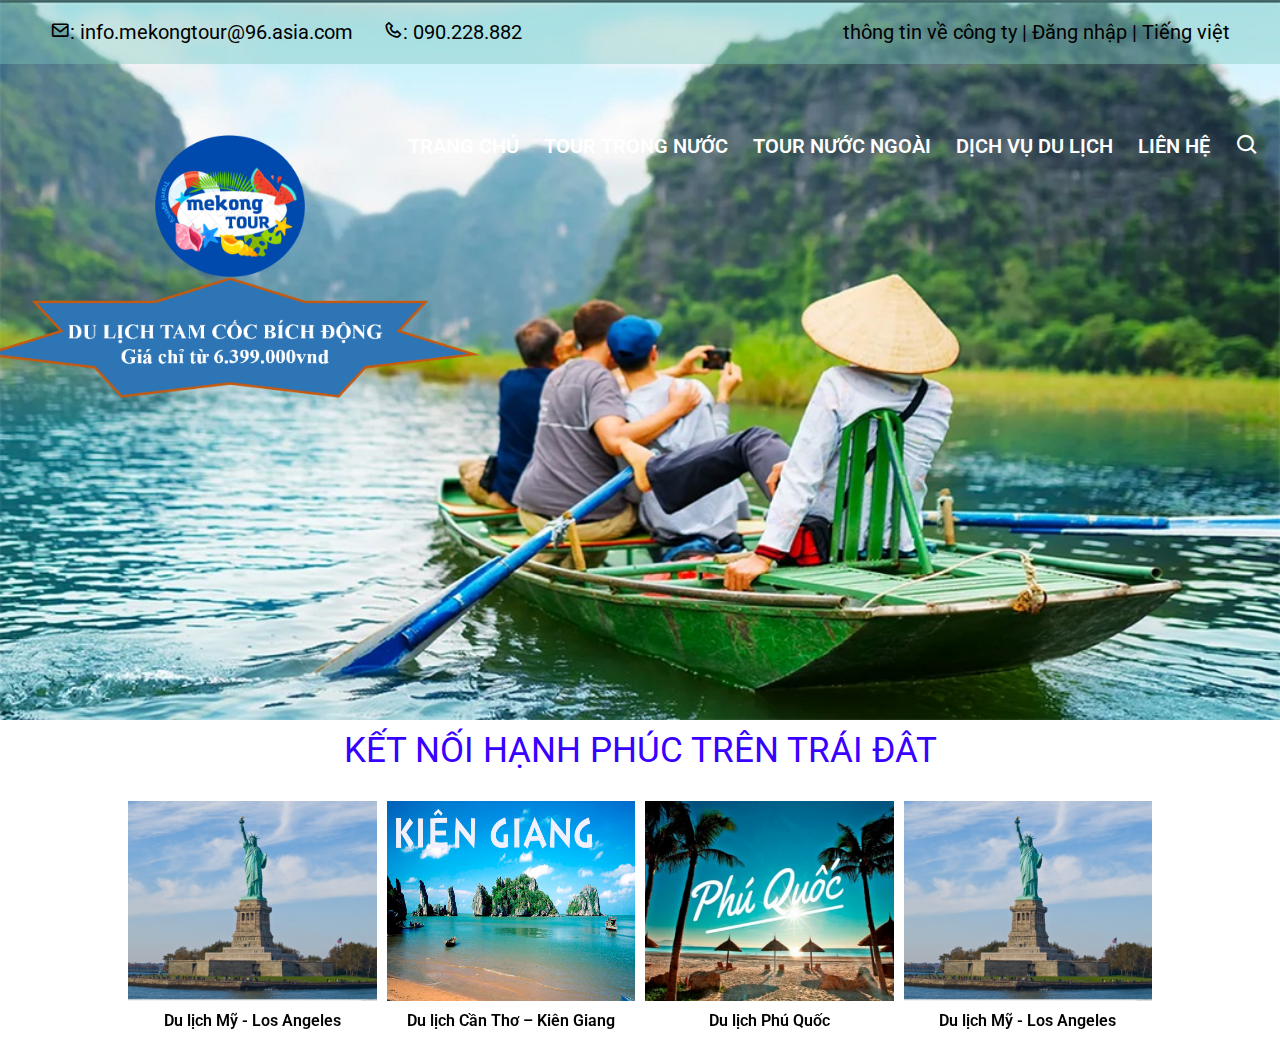
<file: index.html>
<!DOCTYPE html>
<html lang="en">
  <head>
    <meta charset="UTF-8" />
    <meta http-equiv="X-UA-Compatible" content="IE=edge" />
    <meta name="viewport" content="width=device-width, initial-scale=1.0" />

    <link rel="preconnect" href="https://fonts.googleapis.com" />
    <link rel="preconnect" href="https://fonts.gstatic.com" crossorigin />
    <link href="https://fonts.googleapis.com/css2?family=Roboto:wght@300;400;500;700&display=swap" rel="stylesheet" />
    <link rel="stylesheet" href="./owlcarousel/assets/owl.carousel.min.css" />
    <link rel="stylesheet" href="./owlcarousel/assets/owl.theme.default.min.css" />
    <link href="https://unpkg.com/boxicons@2.1.2/css/boxicons.min.css" rel="stylesheet" />
    <link rel="stylesheet" href="./asset/css/styles.css" />
    <title>Mekong Tour</title>
  </head>
  <body>
    <div class="header">
      <div class="navigate">
        <div class="contact">
          <span><i class="bx bx-envelope"></i>: info.mekongtour@96.asia.com</span>
          <span><i class="bx bx-phone"></i>: 090.228.882</span>
        </div>
        <div>
          <a href="./hinhcongty.html"><span>thông tin về công ty |</span> </a>
          <a href="./login.html"><span>Đăng nhập |</span> </a>
          <span>Tiếng việt</span>
        </div>
      </div>
      <div class="menu">
        <div class="sub_1"><p>TRANG CHỦ</p>
        </div>
        <div class="sub_1">
          <p>TOUR TRONG NƯỚC</p>
          <div class="sub_2">
            <a href="http://dulichdoday.vn/tour-tu-do.html"><p> Các loại tour tự do</p></a>
            <a href="https://www.traveloka.com/vi-vn/"><p>Đặt phòng khách sạn</p></a>
            <a href="https://www.thuexedulichhanoi.com/"><p>Dịch vụ khác</p></a>
            <a href="https://vi.seatrekvietnam.com/thong-tin-cap-treo-ba-na-hills/"><p>Cáp treo Bà Nà hills </p></a>
            <a href="https://vntour.com.vn/tour-du-lich-le-30-4/le-30-4-nen-di-du-lich-o-dau-10310.html"><p>Chùm tua du lịch 30/04</p></a>
          </div>
        </div>
        <div class="sub_1">
          <p>TOUR NƯỚC NGOÀI</p>
          <div class="sub_2">
            <a href="./dulichcampuchia.html"><p>Du lịch Campuchia</p></a>
            <a href="./dulichmy.html"><p>Du lịch Mỹ</p></a>
            <a href="./dulichtrungquoc.html"><p>Du lịch Trung Quốc</p></a>
            <a href="./dulichthailan.html"><p>Du lịch Thái Lan</p></a>
            <a href="./dulichando.html"><p>Du lịch Ấn Độ</p></a>
            <a href="./dulichquatar.html"><p>Du lịch Quatar</p></a>
          </div>
        </div>
        <div class="sub_1">
          <p>DỊCH VỤ DU LỊCH</p>
          <div class="sub_2">
            <a href="http://hoamaitour.com/"><p>Thuê xe</p></a>
            <a href="https://www.bambooairways.com/vn-vi/uu-dai/amazing-weekend/?utm_source=coccoc&utm_medium=search&utm_campaign=amazingweekend&utm_term=vemaybay&utm_content=38507870&md=_0y7e50vdaa*Cr3AgI3z7zpVGa3SZtPO*z-ZJmkSnIR92sT1q*s3*DX0y4J18qqtBt0FfgknX4aLZaJl4QziNL768nlcmmQnlKWjvQxpDsT7tiOXdprvN0ZBg."><p>Vé máy bay</p></a>
            <a href="https://baovietonline.com.vn/Flexi"><p>bảo hiểm du lịch</p></a>
            <a href="https://www.goldentour.com.vn/dich-vu-visa-uy-thac-nhat-ban_s11.html"><p>Du lịch ủy thác Visa Nhật</p></a>
          </div>
        </div>
        <div class="sub_1"><p>LIÊN HỆ</p></div>
        <div class="sub_1"><i class="bx bx-search bx-sm"></i></div>
      </div>
      <div class="intro">
        <img src="./asset/image/logo team.png" alt="" />
        <img src="./asset//image/Picture1.png" alt="" />
      </div>
    </div>
         <p class=" slogan" >KẾT NỐI HẠNH PHÚC TRÊN TRÁI ĐÂT</p>
    <div class="slide">
      <div class="owl-carousel">
        <div>
          <a href="https://www.klook.com/vi/blog/du-lich-my/">
            <img src="./asset/image/nu-than-tu-do-nuoc-my-scaled.jpg" alt="" />
            <p>Du lịch Mỹ - Los Angeles</p></a>
        </div>
        <div>
          <a href="https://vinpearl.com/vi/du-lich-kien-giang-101-bi-kip-an-choi-mua-sam-vui-quen-loi">
            <img src="./asset/image/du-lich-kien-giang-7.jpg" alt="" />
          <p>Du lịch Cần Thơ – Kiên Giang</p>
          </a>
        </div>
        <div>
          <a href="https://dulichkhampha24.com/kinh-nghiem-du-lich-phu-quoc.html">
            <img src="./asset/image/PQ.jpeg" alt="" />
          <p>Du lịch Phú Quốc</p>
          </a>
        </div>
        <div>
          <a href="https://www.klook.com/vi/blog/du-lich-my/">
            <img src="./asset/image/nu-than-tu-do-nuoc-my-scaled.jpg" alt="" />
          <p>Du lịch Mỹ - Los Angeles</p>
          </a>
        </div>
        <div>
          <a href="https://vinpearl.com/vi/du-lich-kien-giang-101-bi-kip-an-choi-mua-sam-vui-quen-loi">
            <img src="./asset/image/du-lich-kien-giang-7.jpg" alt="" />
          <p>Du lịch Cần Thơ – Kiên Giang</p>
          </a>
        </div>
        <div>
          <a href="https://dulichkhampha24.com/kinh-nghiem-du-lich-phu-quoc.html">
            <img src="./asset/image/PQ.jpeg" alt="" />
          <p>Du lịch Phú Quốc</p>
          </a>
        </div>   
    </div>

    <script src="jquery.min.js"></script>
    <script src="./owlcarousel/owl.carousel.min.js"></script>
    <script>
      var owl = $(".owl-carousel");
      owl.owlCarousel({
        items: 4,
        loop: true,
        margin: 10,
        autoplay: true,
        autoplayTimeout: 2000,
        autoplayHoverPause: true,
      });
      $(".play").on("click", function () {
        owl.trigger("play.owl.autoplay", [1000]);
      });
      $(".stop").on("click", function () {
        owl.trigger("stop.owl.autoplay");
      });
    </script>
  </body>
</html>
</file>
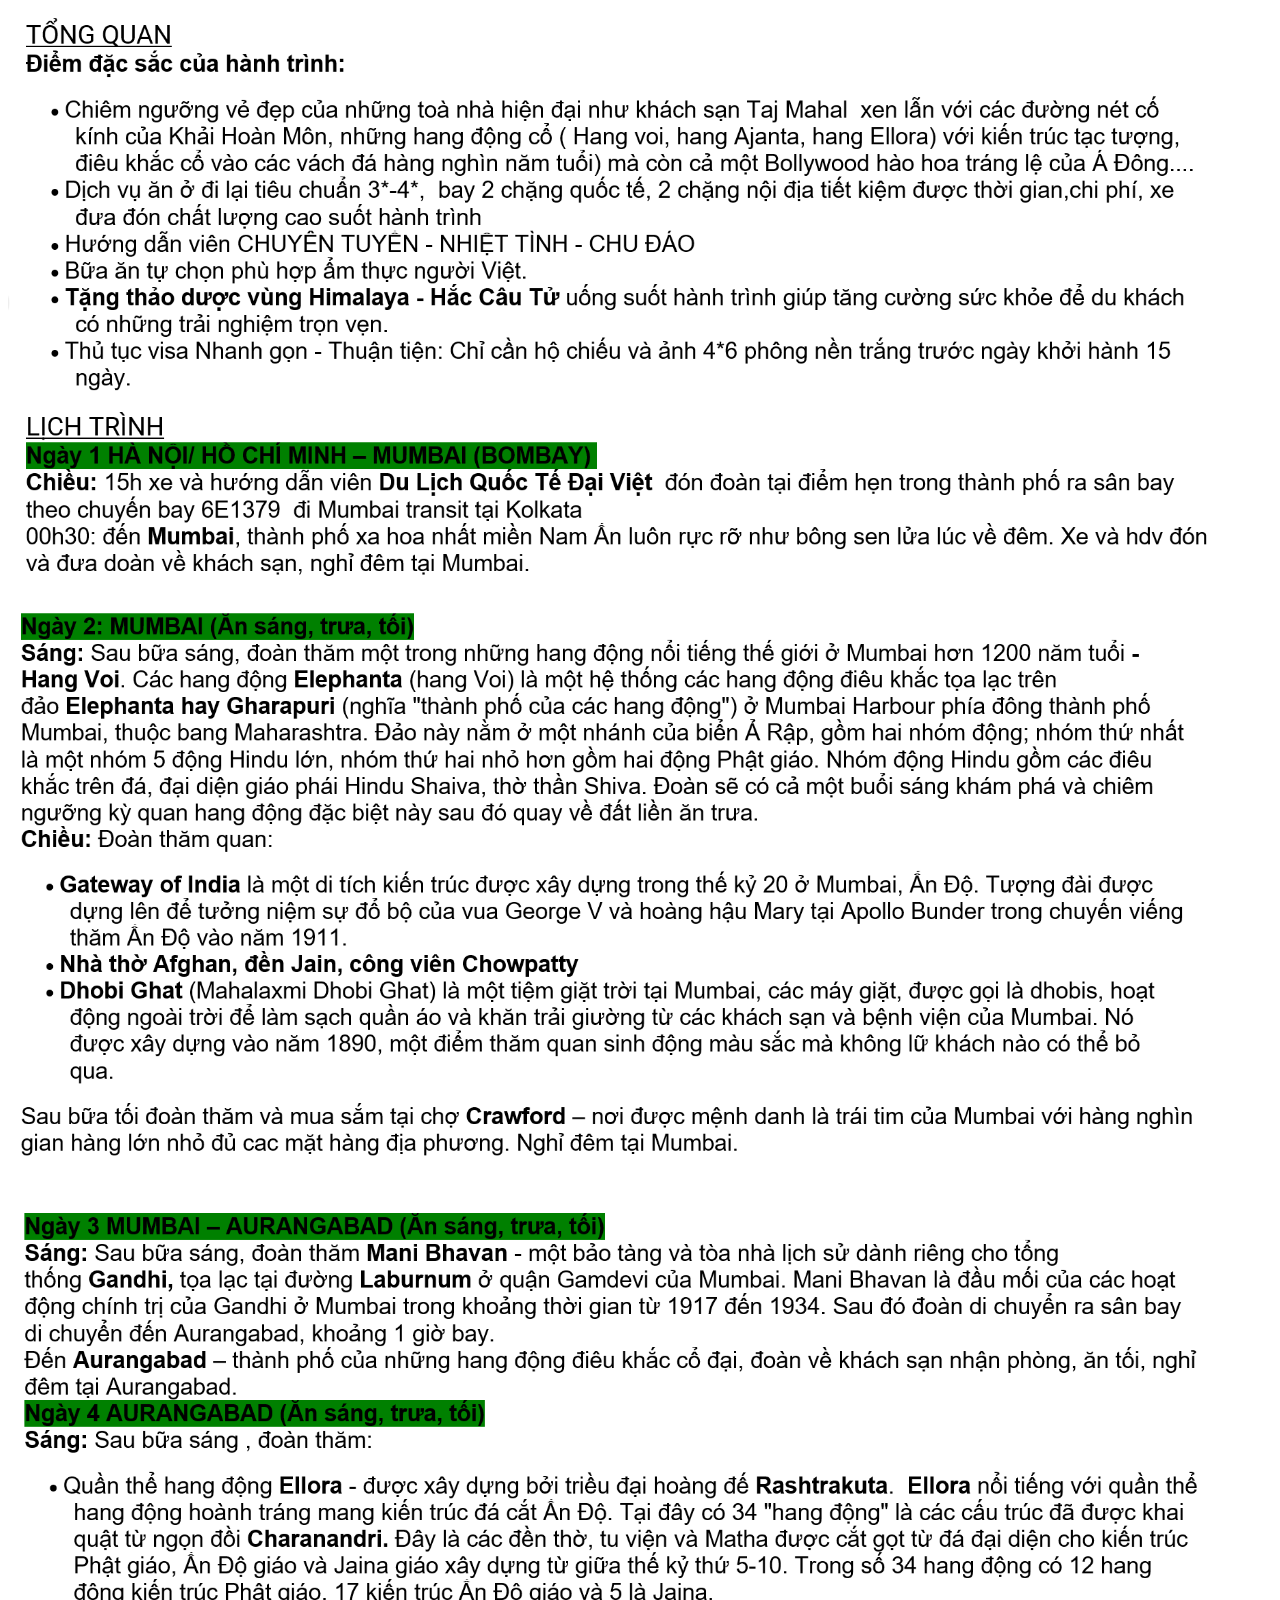
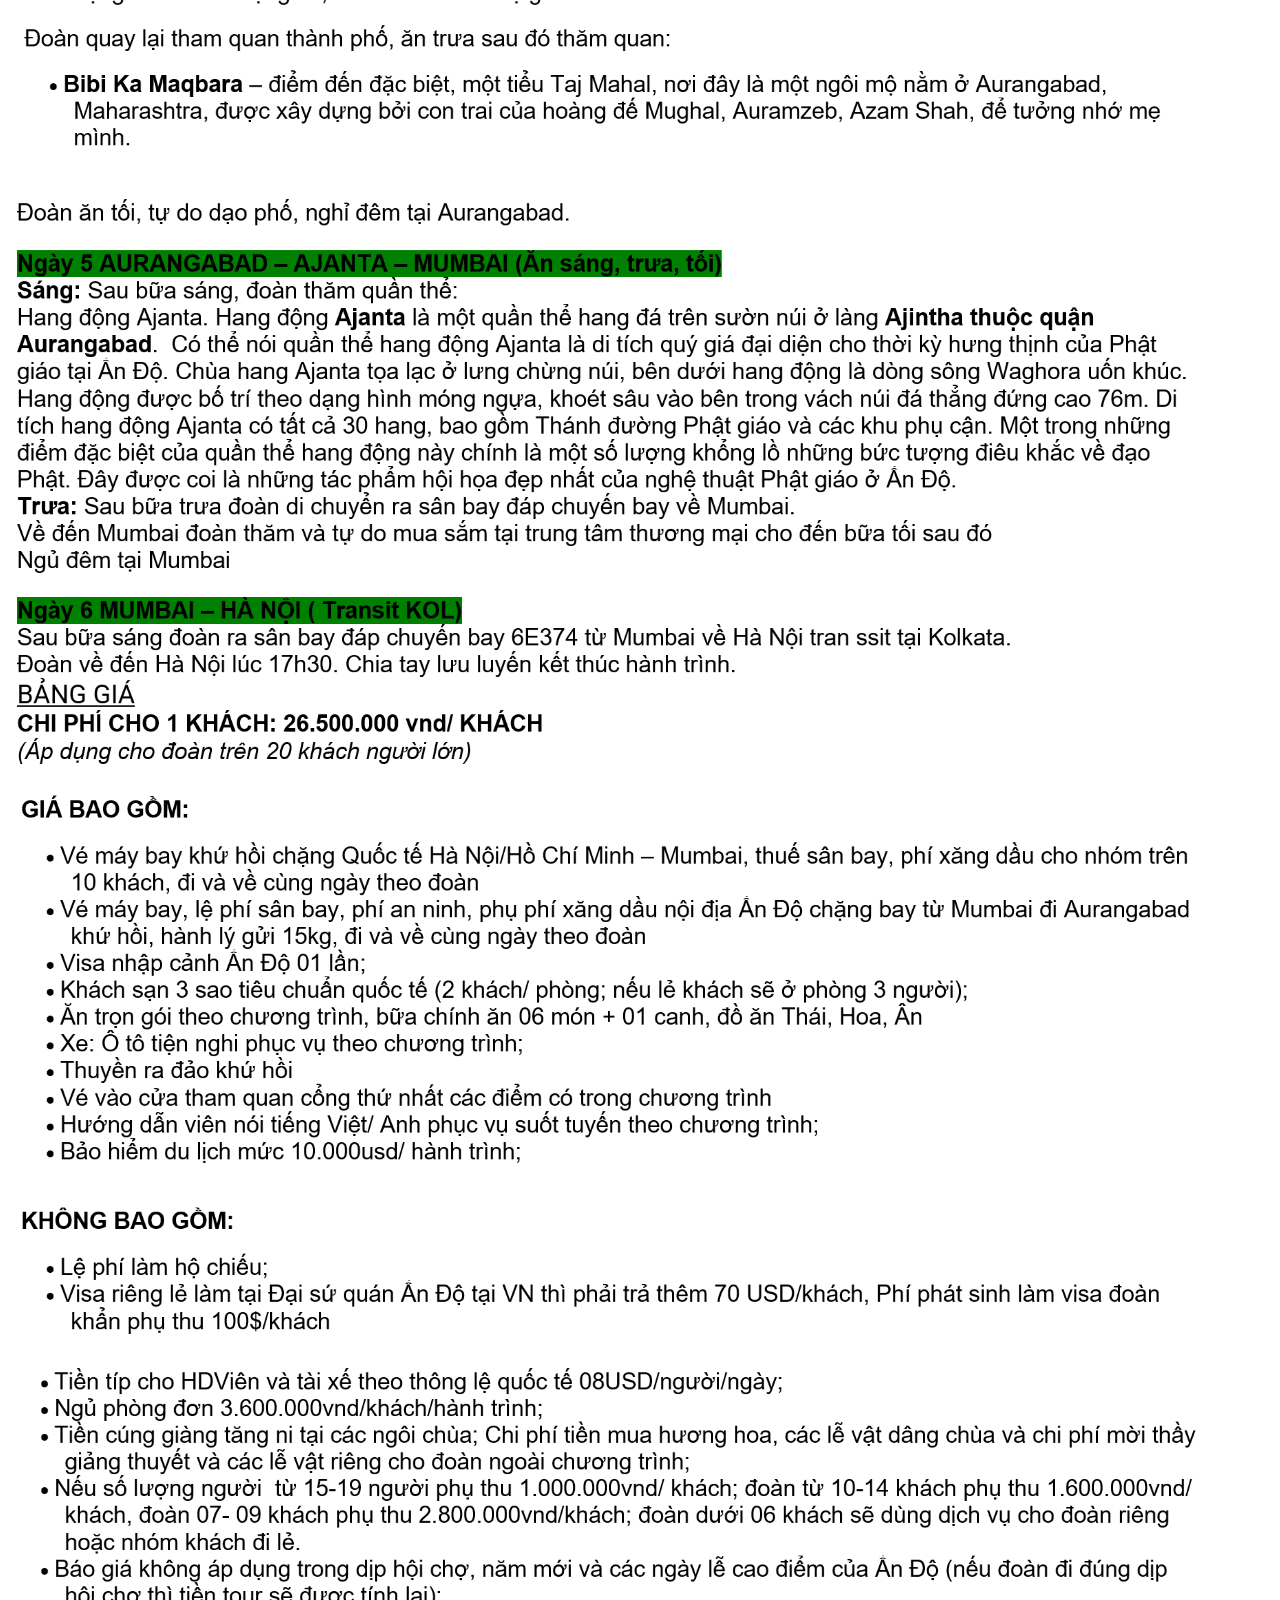
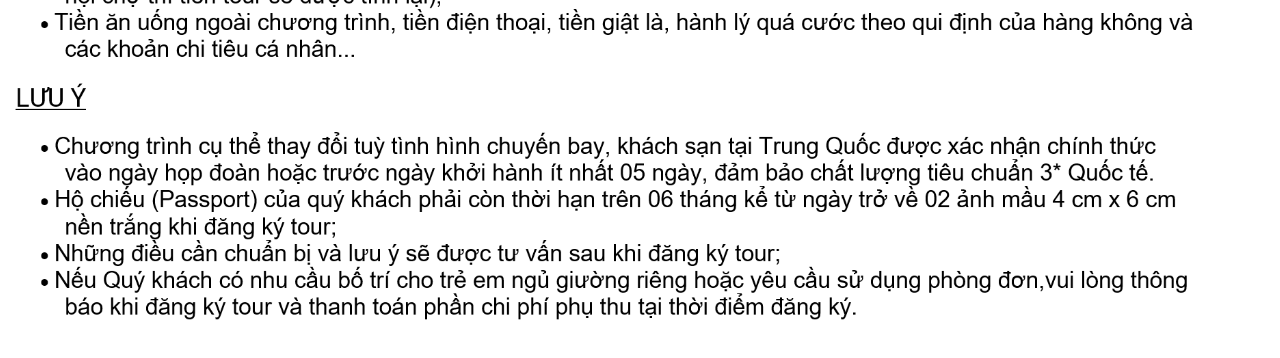
<file: dulichando.html>
<!DOCTYPE html>
<html lang="en">
<head>
    <meta charset="UTF-8">
    <meta http-equiv="X-UA-Compatible" content="IE=edge">
    <meta name="viewport" content="width=device-width, initial-scale=1.0">
    <title>Du lịch Ấn Độ</title>
    <style>
        img { 
            width: 1200px;
            height: 100%;
        }
    </style>
</head>
<body>
<img src="./asset/image/Screenshot (102).png" />
<img src="./asset/image/Screenshot (103).png" />
<img src="./asset/image/Screenshot (104).png" />
<img src="./asset/image/Screenshot (105).png" />
<img src="./asset/image/Screenshot (106).png" />
<img src="./asset/image/Screenshot (107).png" />
</body>
</html>
</file>
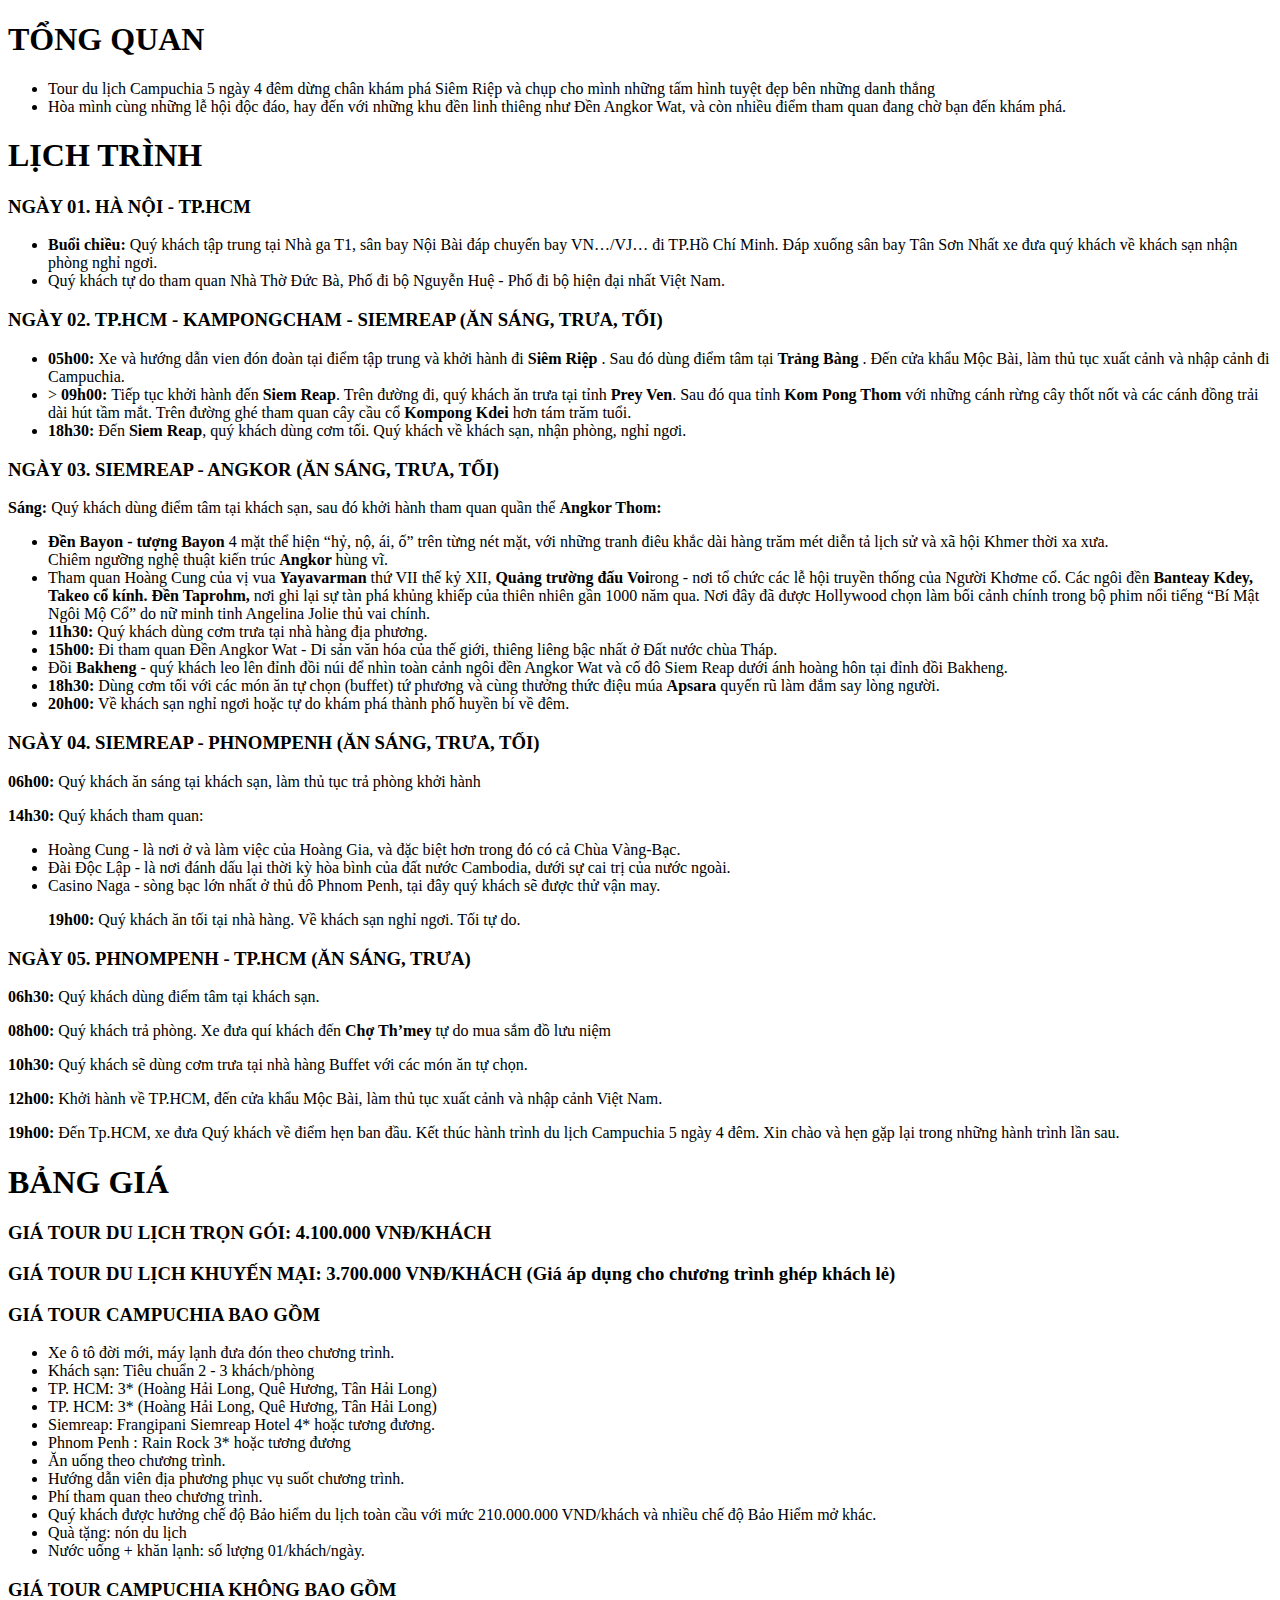
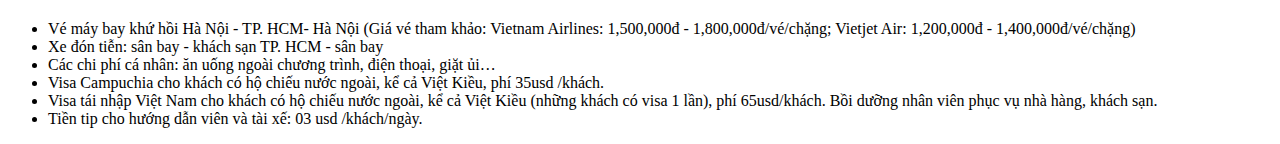
<file: dulichcampuchia.html>
<!DOCTYPE html>
<html lang="en">
<head>
    <meta charset="UTF-8">
    <meta http-equiv="X-UA-Compatible" content="IE=edge">
    <meta name="viewport" content="width=device-width, initial-scale=1.0">
    <title>Du lịch Campuchia</title>
</head>
<body>
    <div>
        <h1> TỔNG QUAN</h1>
        <p></p>
        <ul>
            <li>Tour du lịch Campuchia 5 ngày 4 đêm dừng chân khám phá Siêm Riệp và chụp cho mình những tấm hình tuyệt đẹp bên những danh thắng </li>
            <li>Hòa mình cùng những lễ hội độc đáo, hay đến với những khu đền linh thiêng như Đền Angkor Wat, và còn nhiều điểm tham quan đang chờ bạn đến khám phá.</li>
        </ul> 
        <h1> LỊCH TRÌNH </h1>   
        <h3>NGÀY 01. HÀ NỘI - TP.HCM</h3>
      <ul>
          <li> <strong>Buổi chiều:</strong>  Quý khách tập trung tại Nhà ga T1, sân bay Nội Bài đáp chuyến bay VN…/VJ… đi TP.Hồ Chí Minh. Đáp xuống sân bay Tân Sơn Nhất xe đưa  quý khách về khách sạn nhận phòng nghỉ ngơi.</li>  
          <li> Quý khách tự do tham quan Nhà Thờ Đức Bà,  Phố đi bộ Nguyễn Huệ - Phố đi bộ hiện đại nhất Việt Nam.</li>
      </ul>
      <h3>  NGÀY 02. TP.HCM  - KAMPONGCHAM - SIEMREAP (ĂN SÁNG, TRƯA, TỐI)</h3>
      <ul>
          <li> <strong>05h00: </strong> Xe và hướng dẫn vien đón đoàn tại điểm tập trung và khởi hành đi <strong>Siêm Riệp</strong> . Sau đó dùng điểm tâm tại <strong>Trảng Bàng</strong> . Đến cửa khẩu Mộc Bài, làm thủ tục xuất cảnh và nhập cảnh đi Campuchia.
        </li>
          <li>> <strong>09h00: </strong> Tiếp tục khởi hành đến <strong>Siem Reap</strong>. Trên đường đi, quý khách ăn trưa tại tỉnh <strong>Prey Ven</strong>. Sau đó qua tỉnh <strong>Kom Pong Thom</strong> với những cánh rừng cây thốt nốt và các cánh đồng trải dài hút tầm mắt. Trên đường ghé tham quan cây cầu cổ <strong>Kompong Kdei</strong> hơn tám trăm tuổi. 
        </li>
        <li><strong> 18h30:</strong> Đến <strong>Siem Reap</strong>, quý khách dùng cơm tối. Quý khách về khách sạn, nhận phòng, nghỉ ngơi.
        </li>
      </ul>
      <h3>NGÀY 03. SIEMREAP - ANGKOR (ĂN SÁNG, TRƯA, TỐI)</h3>  
      <p>   
       <strong> Sáng:</strong> Quý khách dùng điểm tâm tại khách sạn, sau đó khởi hành tham quan quần thể <strong>Angkor Thom:</strong>
      </p>
      <ul>
          <li>  
            <strong>Đền Bayon - tượng Bayon</strong> 4 mặt thể hiện “hỷ, nộ, ái, ố” trên từng nét mặt, với những tranh điêu khắc dài hàng trăm mét diễn tả lịch sử và xã hội Khmer thời xa xưa.
          </li>
          Chiêm ngưỡng nghệ thuật kiến trúc <strong>Angkor </strong> hùng vĩ. 
          <li> 
            Tham quan Hoàng Cung của vị vua <strong>Yayavarman</strong> thứ VII thế kỷ XII,<strong> Quảng trường đấu Voi</strong>rong - nơi tổ chức các lễ hội truyền thống của Người Khơme cổ. Các ngôi đền <strong>Banteay Kdey, Takeo cổ kính. Đền Taprohm,</strong> nơi ghi lại sự tàn phá khủng khiếp của thiên nhiên gần 1000 năm qua. Nơi đây đã được Hollywood chọn làm bối cảnh chính trong bộ phim nổi tiếng “Bí Mật Ngôi Mộ Cổ” do nữ minh tinh Angelina Jolie thủ vai chính.
          </li>
          <li>
            <strong>11h30:</strong> Quý khách dùng cơm trưa tại nhà hàng địa phương.
          </li>
          <li>
            <strong>15h00: </strong> Đi tham quan Đền Angkor Wat -  Di sản văn hóa của thế giới, thiêng liêng bậc nhất ở Đất nước chùa Tháp.
          </li>  
          <li>
            Đồi <strong>Bakheng</strong> - quý khách leo lên đỉnh đồi núi để nhìn toàn cảnh ngôi đền Angkor Wat và cố đô Siem Reap dưới ánh hoàng hôn tại đỉnh đồi Bakheng.
          </li>
          <li>
           <strong> 18h30: </strong> Dùng cơm tối với các món ăn tự chọn (buffet) tứ phương và cùng thưởng thức điệu múa <strong> Apsara</strong> quyến rũ làm đắm say lòng người.
          </li>
          <li>
           <strong> 20h00:</strong> Về khách sạn nghỉ ngơi hoặc tự do khám phá thành phố huyền bí về đêm.
          </li>
      </ul>
      <h3>NGÀY 04. SIEMREAP - PHNOMPENH (ĂN SÁNG, TRƯA, TỐI)</h3>
      <p> <strong>06h00:</strong> Quý khách ăn sáng tại khách sạn, làm thủ tục trả phòng khởi hành</p>
      <p><strong>14h30:</strong> Quý khách tham quan:</p> 
      <ul>
          <li> 
            Hoàng Cung - là nơi ở và làm việc của Hoàng Gia, và đặc biệt hơn trong đó có cả Chùa Vàng-Bạc. 
         </li>
         <li>
            Đài Độc Lập - là nơi đánh dấu lại thời kỳ hòa bình của đất nước Cambodia, dưới sự cai trị của nước ngoài.
         </li>   
         <li>  
            Casino Naga - sòng bạc lớn nhất ở thủ đô Phnom Penh, tại đây quý khách sẽ được thử vận may.
         </li>
         <p>
           <strong> 19h00:</strong> Quý khách ăn tối tại nhà hàng. Về khách sạn nghỉ ngơi. Tối tự do.
         </p>
      </ul>  
      <h3>NGÀY 05. PHNOMPENH - TP.HCM (ĂN SÁNG, TRƯA)</h3>
      <p>
        <strong>06h30:</strong> Quý khách dùng điểm tâm tại khách sạn.
        </p>
        <p>
            <strong> 08h00:</strong> Quý khách trả phòng. Xe đưa quí khách đến <strong>Chợ Th’mey</strong> tự do mua sắm đồ lưu niệm
        </p>
        <p>
            <strong>10h30:</strong> Quý khách sẽ dùng cơm trưa tại nhà hàng Buffet với các món ăn tự chọn.
        </p>
      <p>
        <strong> 12h00:</strong> Khởi hành về TP.HCM, đến cửa khẩu Mộc Bài, làm thủ tục xuất cảnh và nhập cảnh Việt Nam.
      </p>
      <p>
        <strong>19h00:</strong> Đến Tp.HCM, xe đưa Quý khách về điểm hẹn ban đầu. Kết thúc hành trình du lịch Campuchia 5 ngày 4 đêm. Xin chào và hẹn gặp lại trong những hành trình lần sau.
      </p>
      <h1>
        BẢNG GIÁ
      </h1>
      <h3>
        GIÁ TOUR DU LỊCH TRỌN GÓI: 4.100.000 VNĐ/KHÁCH
      </h3>
      <h3> 
        GIÁ TOUR DU LỊCH KHUYẾN MẠI: 3.700.000 VNĐ/KHÁCH
        (Giá áp dụng cho chương trình ghép khách lẻ)        
      </h3>
      <h3>
        GIÁ TOUR CAMPUCHIA BAO GỒM
      </h3>
      <ul>
        <li>
            Xe ô tô đời mới, máy lạnh đưa đón theo chương trình.
        </li>
        <li>
            Khách sạn:  Tiêu chuẩn 2 - 3 khách/phòng
        </li>
        <li>
            TP. HCM: 3* (Hoàng Hải Long, Quê Hương, Tân Hải Long)
        </li>
        <li>
            TP. HCM: 3* (Hoàng Hải Long, Quê Hương, Tân Hải Long)
        </li>
        <li>
            Siemreap: Frangipani Siemreap Hotel 4* hoặc tương đương.
        </li>
        <li>
            Phnom Penh : Rain Rock 3* hoặc tương đương
        </li>
        <li>
            Ăn uống theo chương trình.
        </li>
        <li>
            Hướng dẫn viên địa phương phục vụ suốt chương trình.
        </li>
        <li>
            Phí tham quan theo chương trình.
        </li>
        <li>
            Quý khách được hưởng chế độ Bảo hiểm du lịch toàn cầu với mức 210.000.000 VND/khách và nhiều chế độ Bảo Hiểm mở khác.
        </li>
        <li>
            Quà tặng: nón du lịch
        </li> 
        <li>
            Nước uống + khăn lạnh: số lượng 01/khách/ngày.
        </li>
      </ul>
    </div>
    <h3>GIÁ TOUR CAMPUCHIA KHÔNG BAO GỒM</h3>
    <ul>
        <li>
            Vé máy bay khứ hồi Hà Nội - TP. HCM- Hà Nội (Giá vé tham khảo: Vietnam Airlines: 1,500,000đ - 1,800,000đ/vé/chặng; Vietjet Air: 1,200,000đ - 1,400,000đ/vé/chặng)
        </li>
        <li>
            Xe đón tiễn: sân bay - khách sạn TP. HCM - sân bay
        </li> 
        <li>
            Các chi phí cá nhân: ăn uống ngoài chương trình, điện thoại, giặt ủi…
        </li> 
        <li>
            Visa Campuchia cho khách có hộ chiếu nước ngoài, kể cả Việt Kiều, phí 35usd /khách.
        </li> 
        <li>
            Visa tái nhập Việt Nam cho khách có hộ chiếu nước ngoài, kể cả Việt Kiều (những khách có visa 1 lần), phí 65usd/khách. Bồi dưỡng nhân viên phục vụ nhà hàng, khách sạn.
        </li>
        <li>
            Tiền tip cho hướng dẫn viên và tài xế: 03 usd /khách/ngày.
        </li>
    </ul>
</body>
</html>
</file>
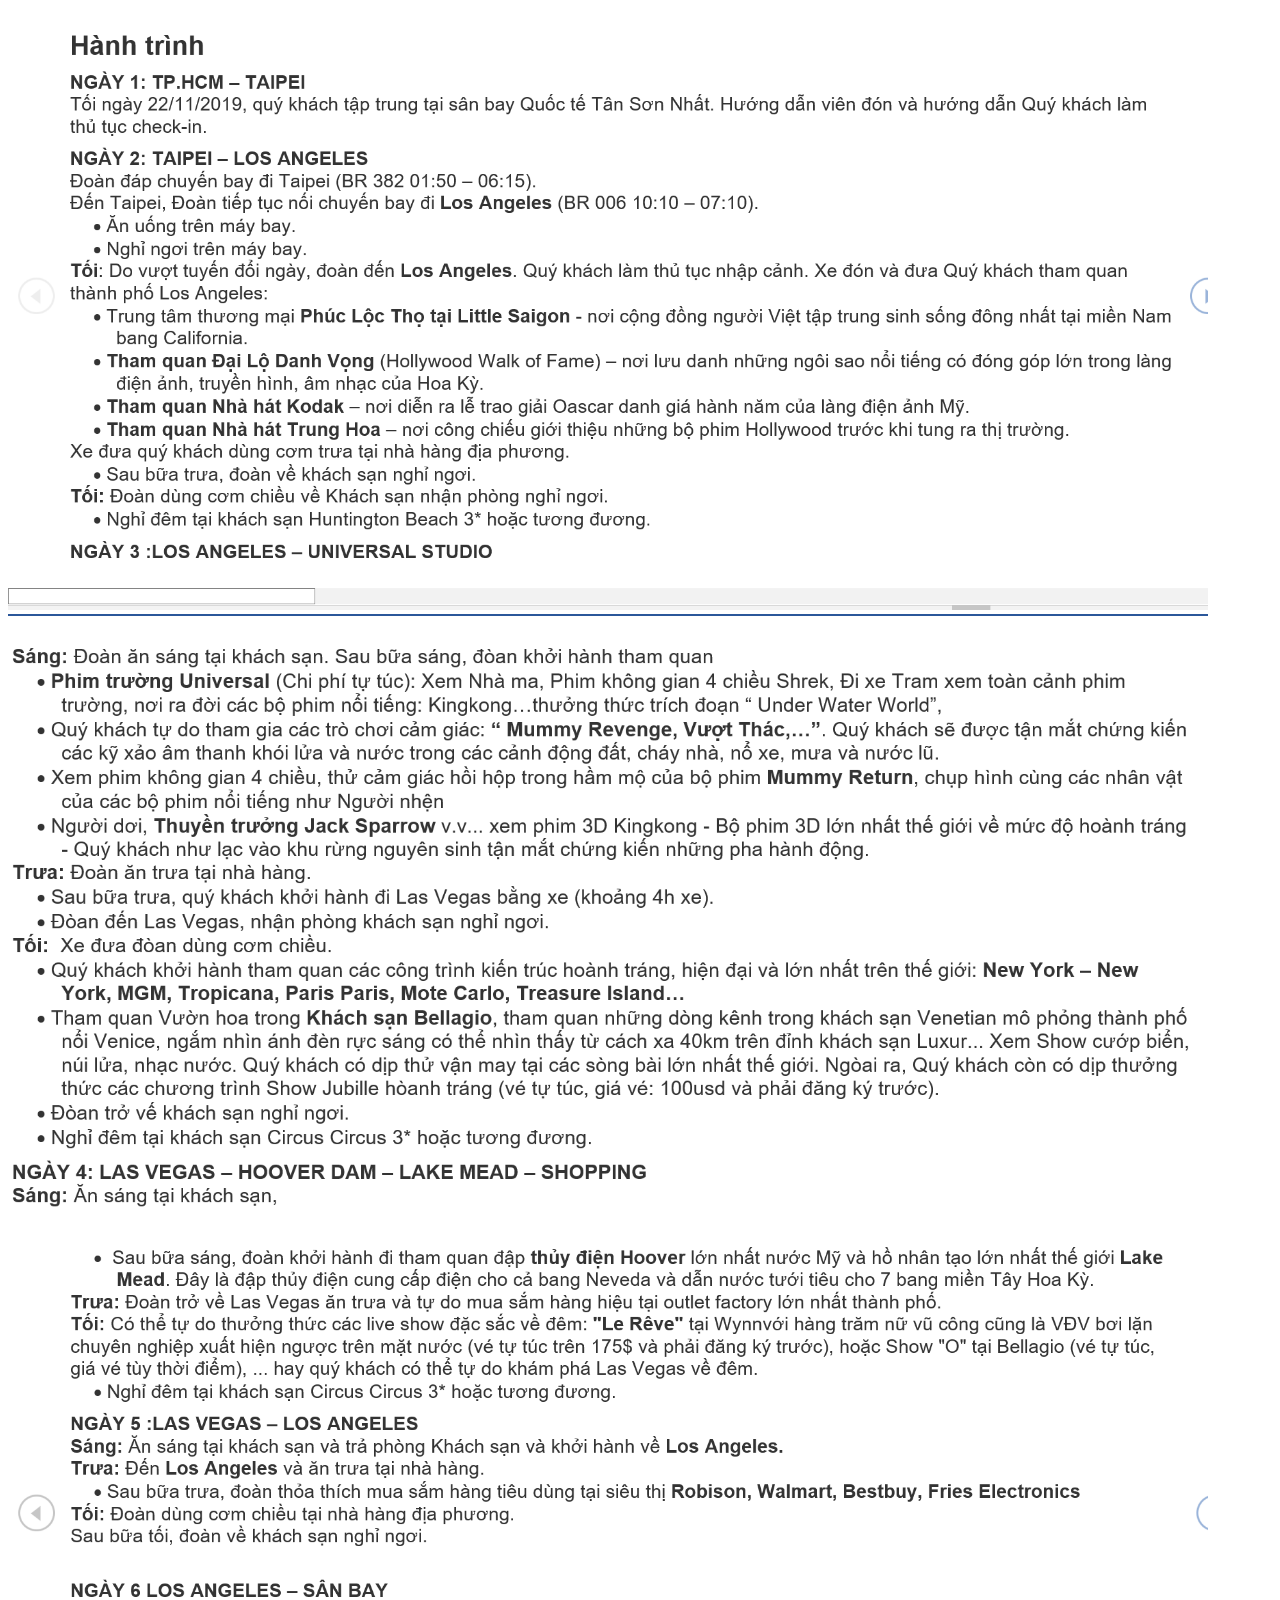
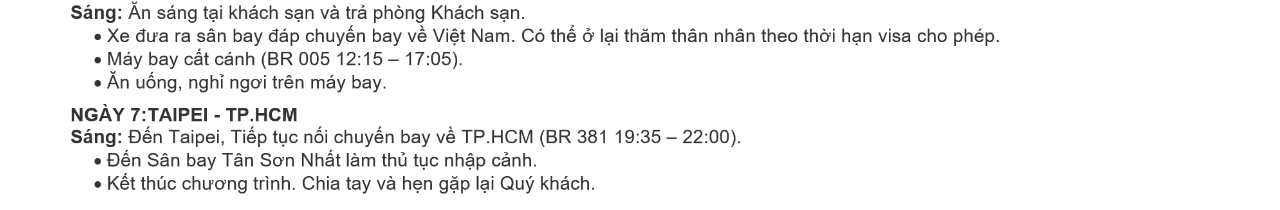
<file: dulichmy.html>
<!DOCTYPE html>
<html lang="en">
<head>
    <meta charset="UTF-8">
    <meta http-equiv="X-UA-Compatible" content="IE=edge">
    <meta name="viewport" content="width=device-width, initial-scale=1.0">
    <title>Du lịch Mỹ</title>
    <style>
        img { 
            width: 1200px;
            height: 100%;
        }
    </style>
</head>
<body>
<img src="./asset/image/Screenshot (91).png" />
<img src="./asset/image/Screenshot (92).png" />
<img src="./asset/image/Screenshot (93).png" />
</body>
</html>
</file>
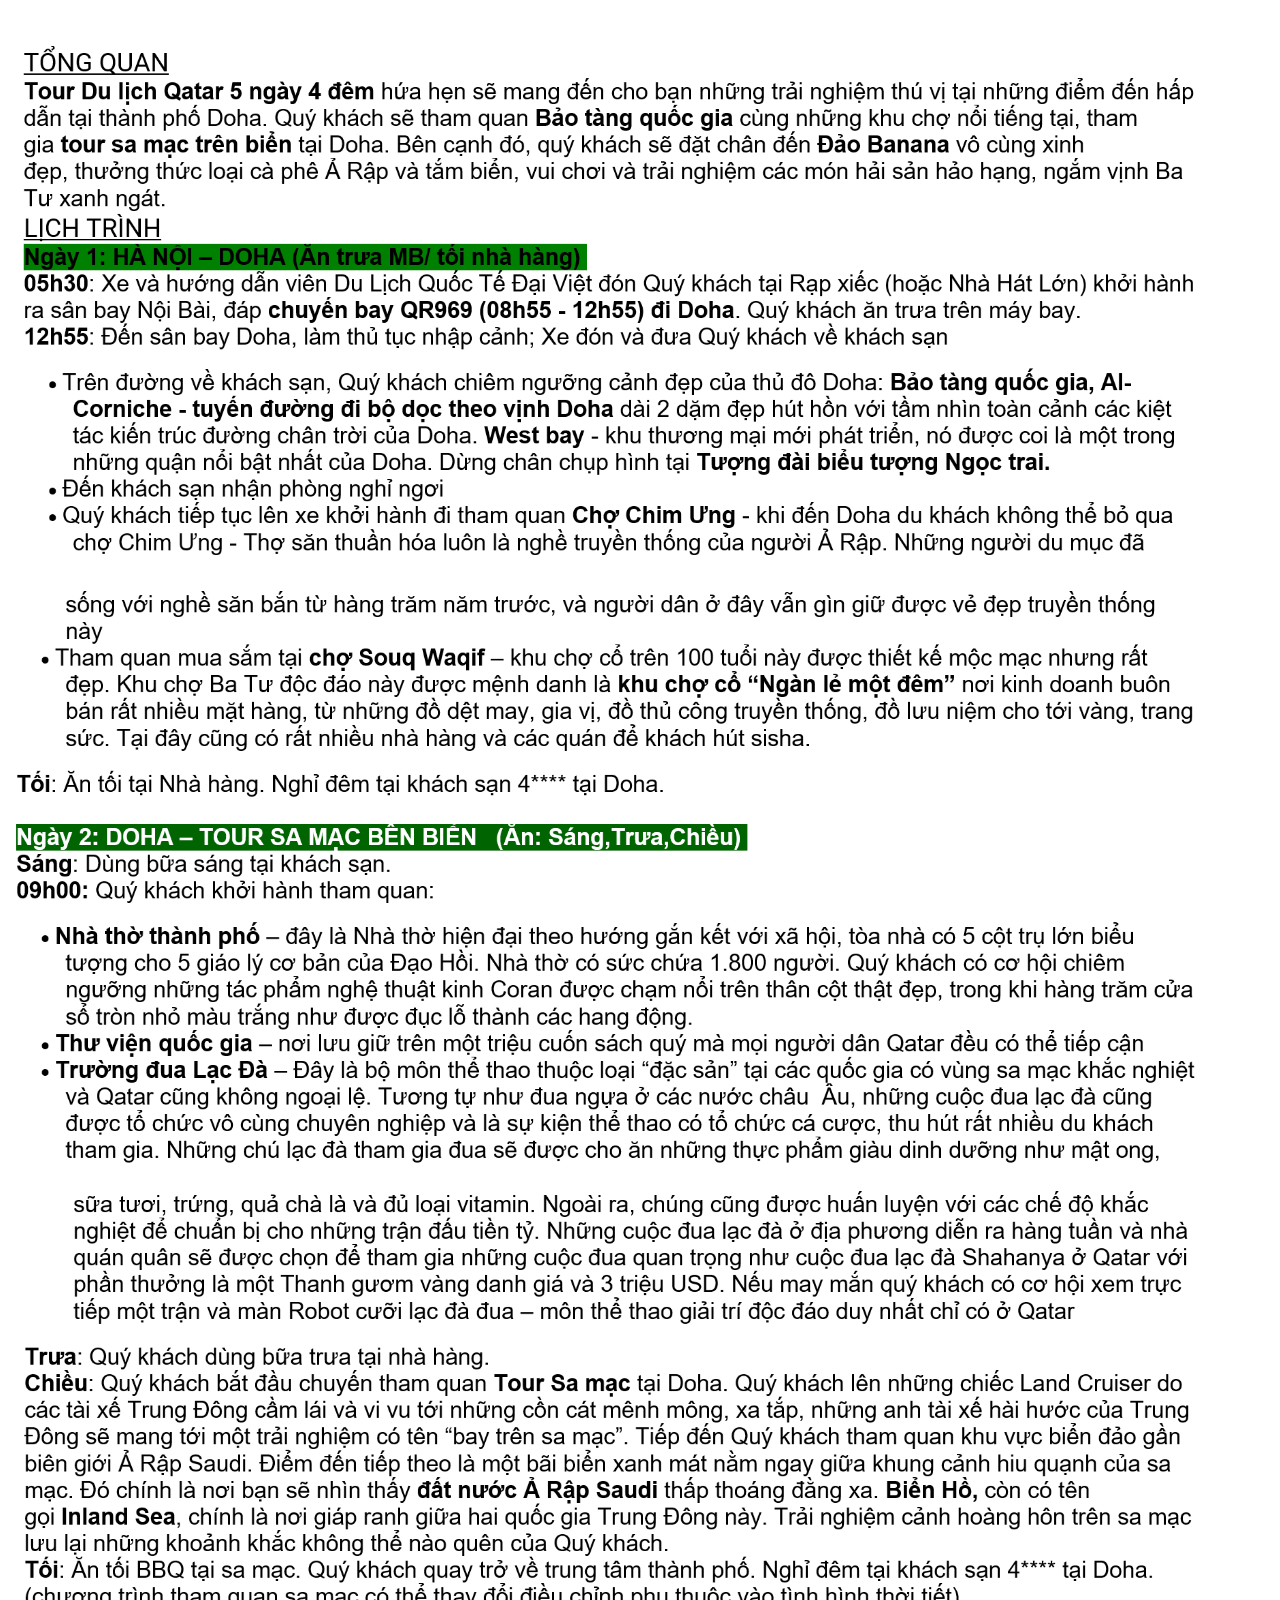
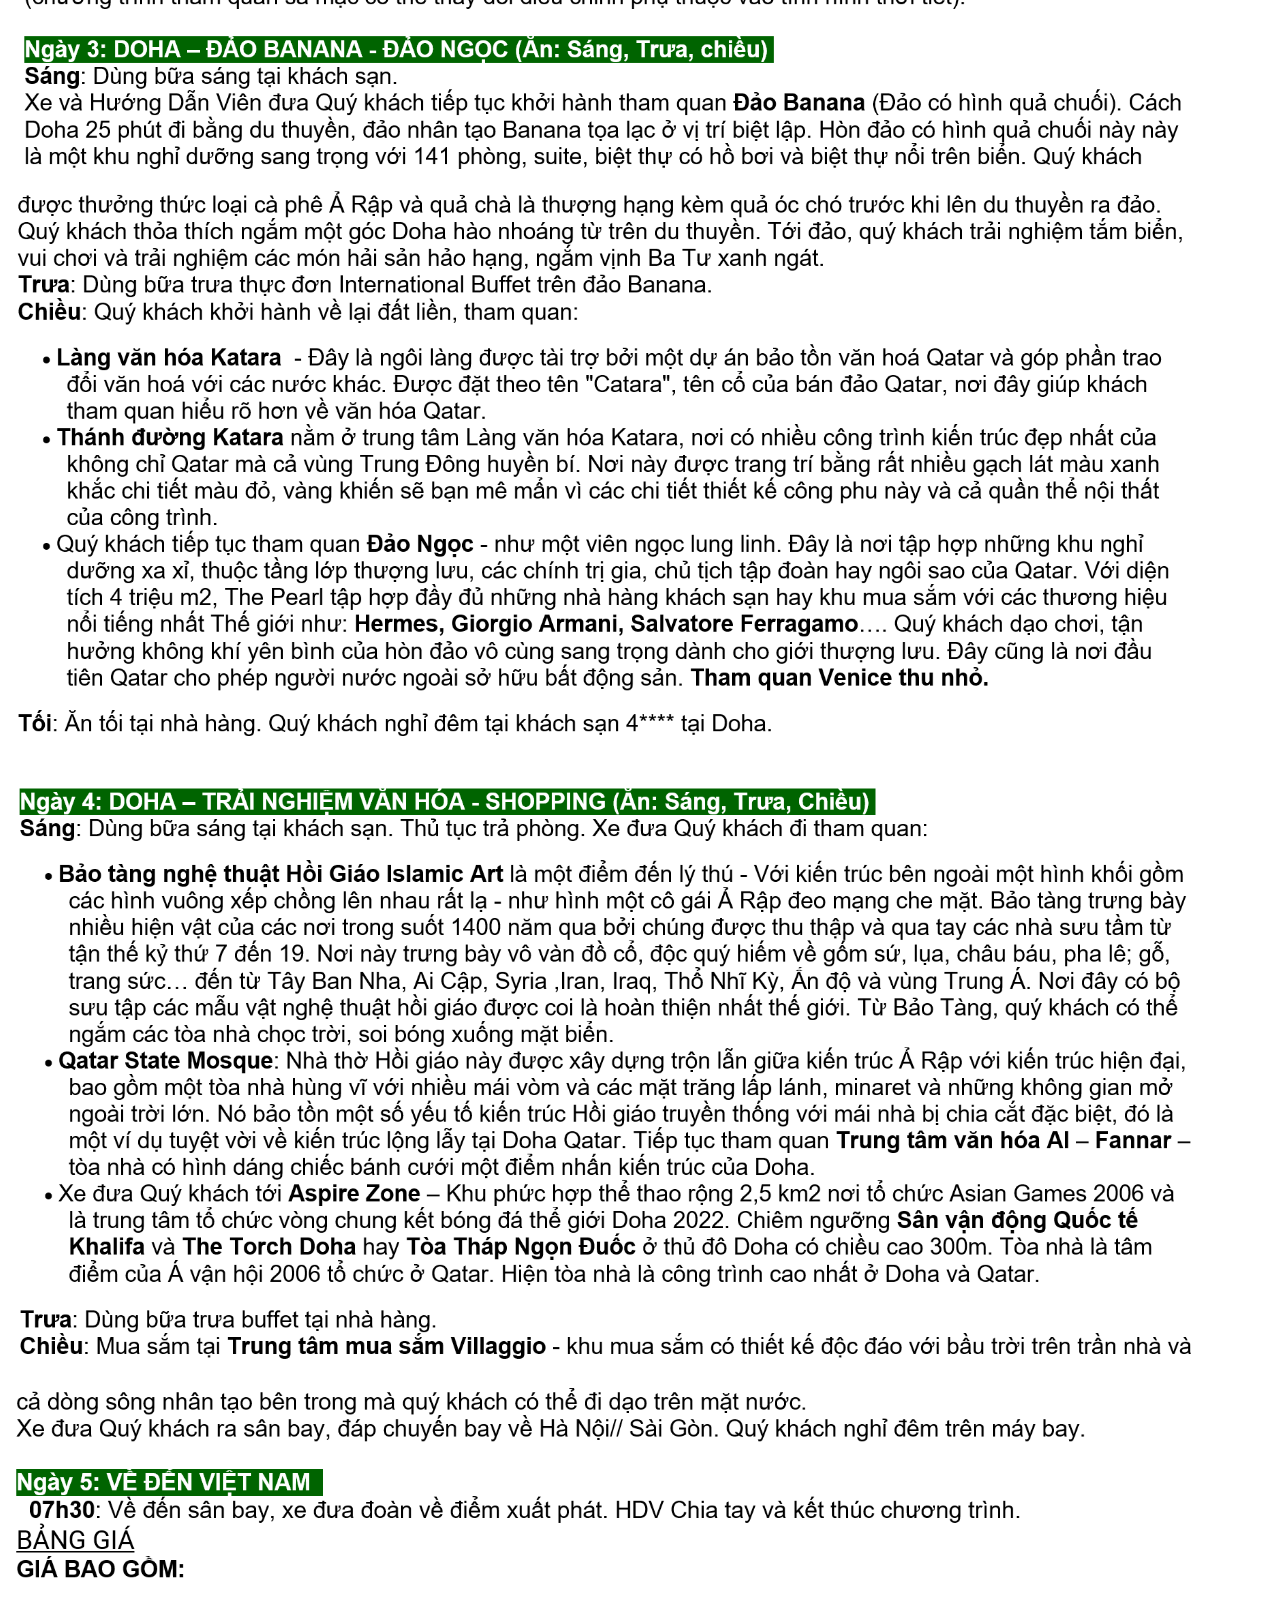
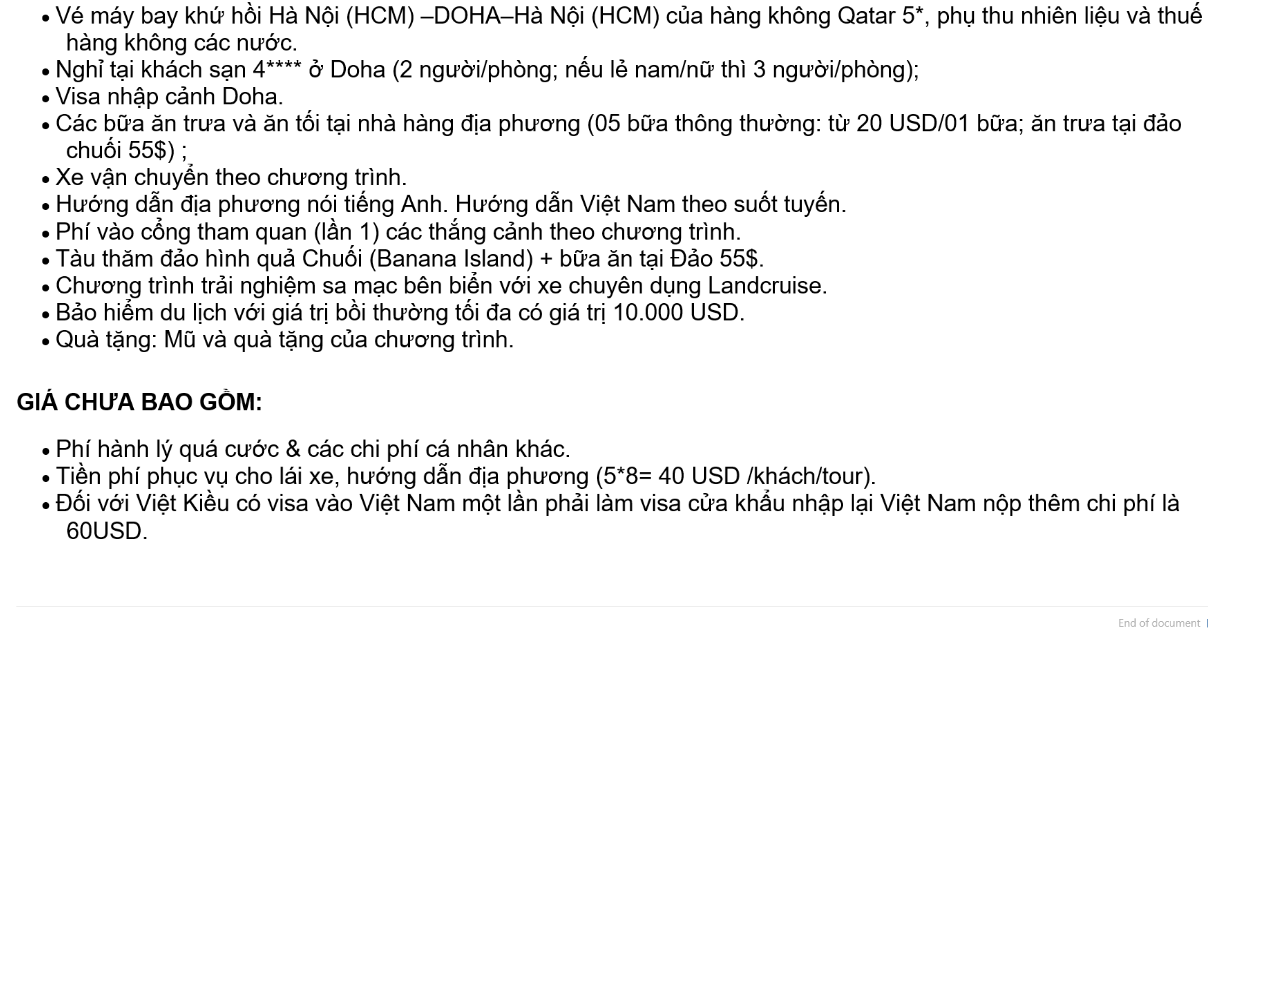
<file: dulichquatar.html>
<!DOCTYPE html>
<html lang="en">
<head>
    <meta charset="UTF-8">
    <meta http-equiv="X-UA-Compatible" content="IE=edge">
    <meta name="viewport" content="width=device-width, initial-scale=1.0">
    <title>Du lịch Trung Quốc</title>
    <style>
        img { 
            width: 1200px;
            height: 100%;
        }
    </style>
</head>
<body>
<img src="./asset/image/Screenshot (110).png" />
<img src="./asset/image/Screenshot (111).png" />
<img src="./asset/image/Screenshot (112).png" />
<img src="./asset/image/Screenshot (113).png" />
<img src="./asset/image/Screenshot (114).png" />
<img src="./asset/image/Screenshot (117).png" />
<img src="./asset/image/Screenshot (116).png" />

</body>
</html>
</file>
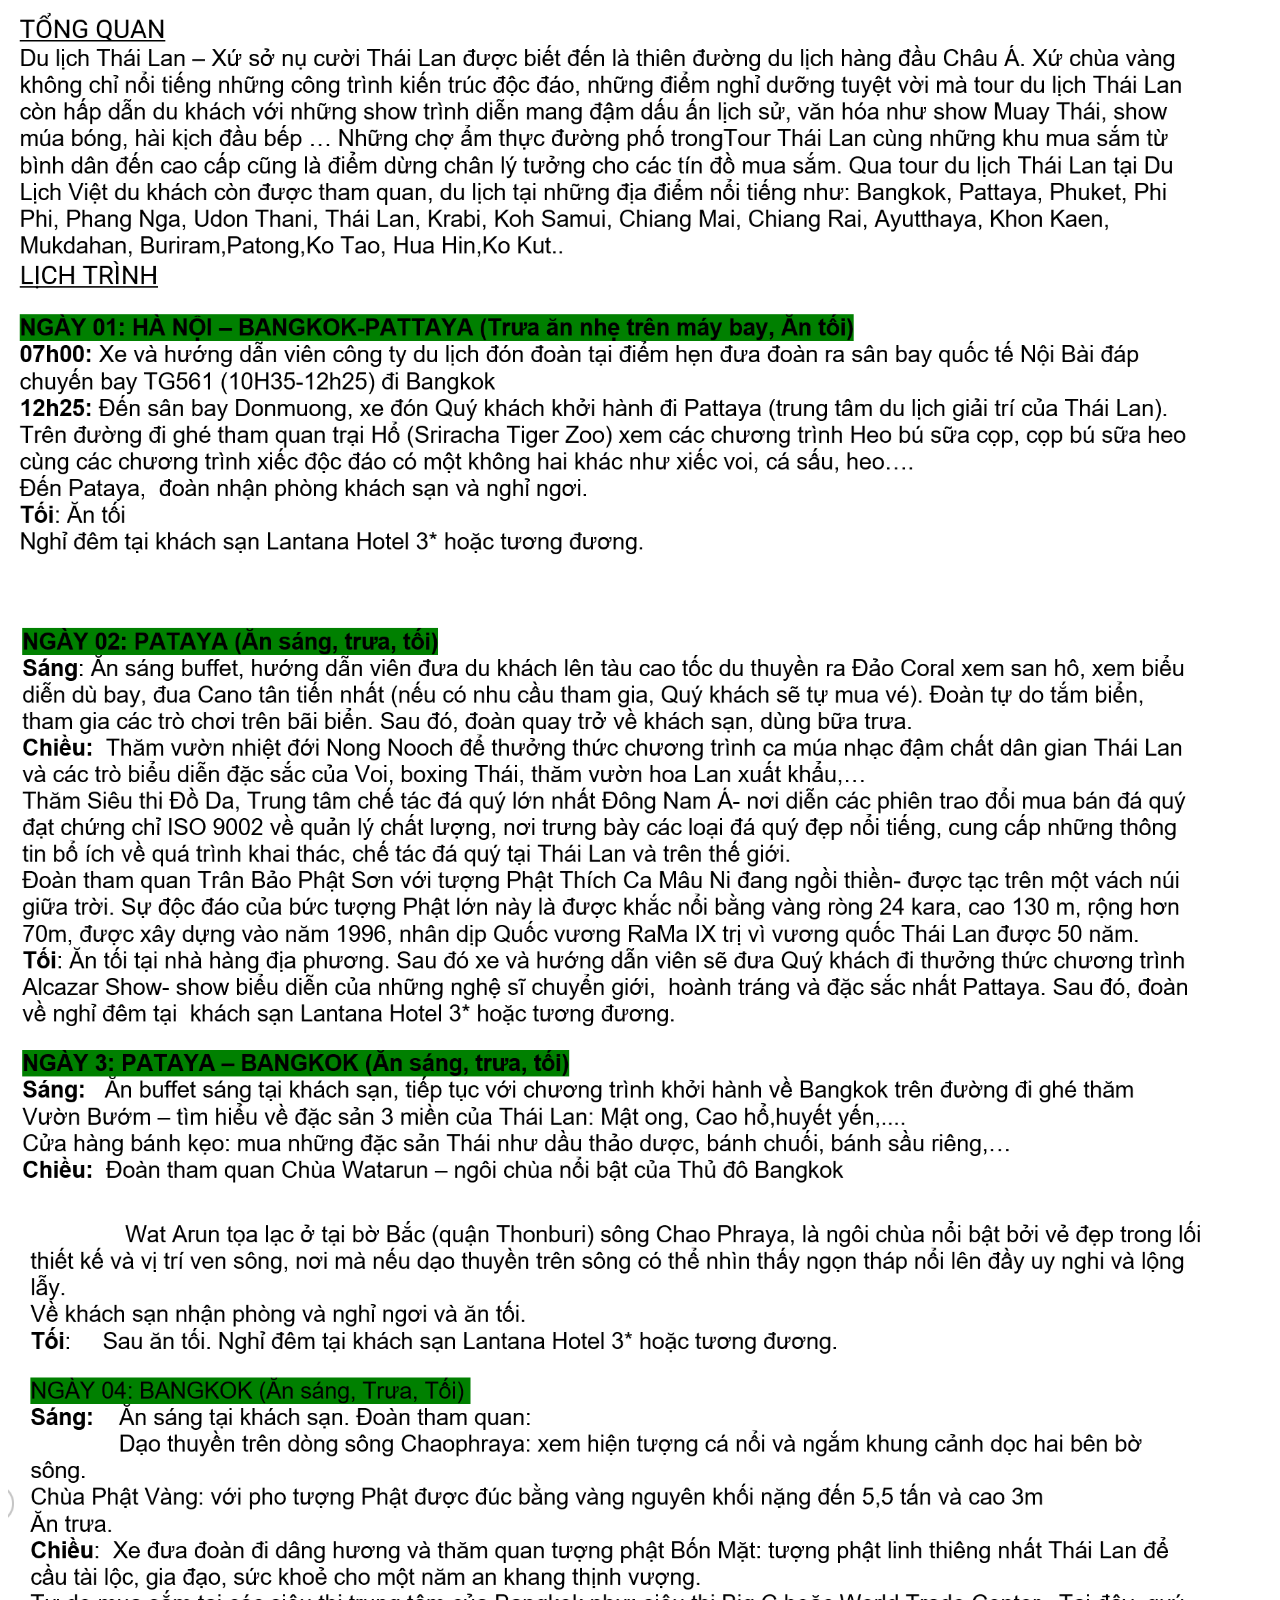
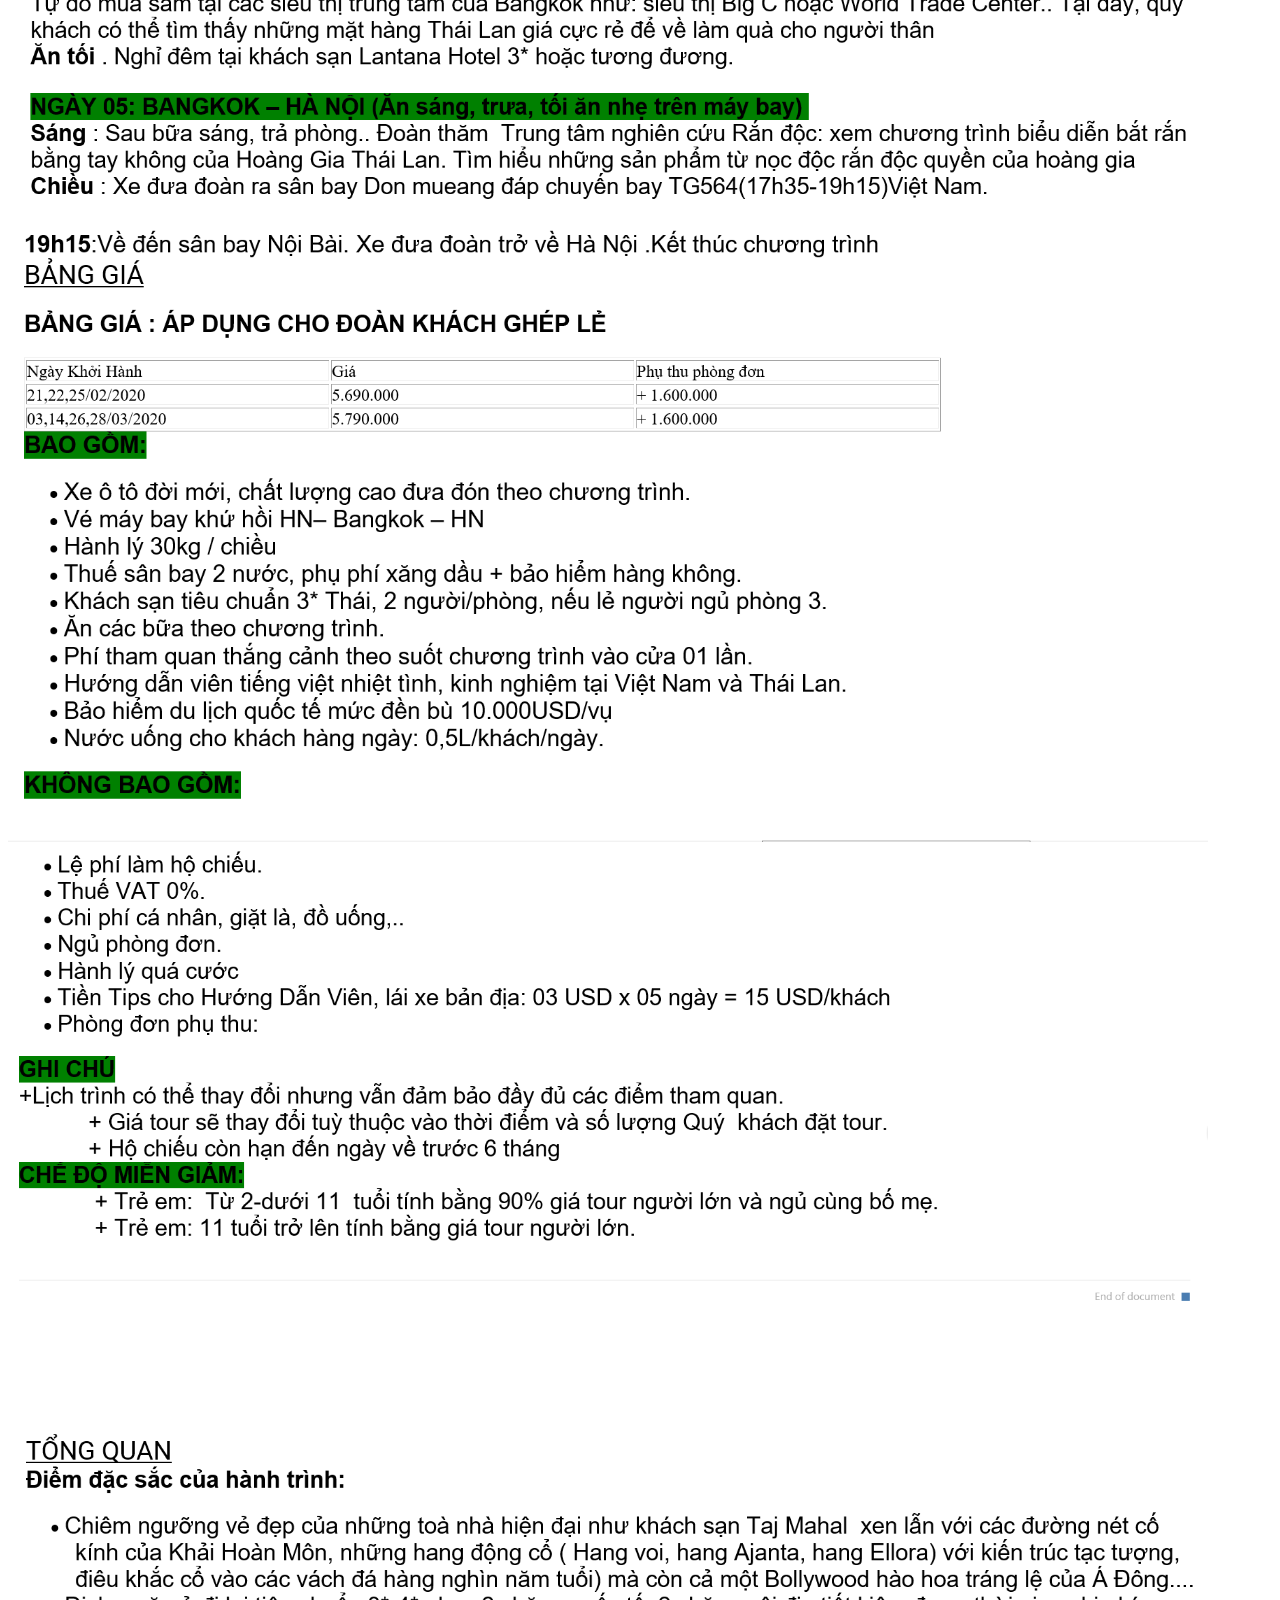
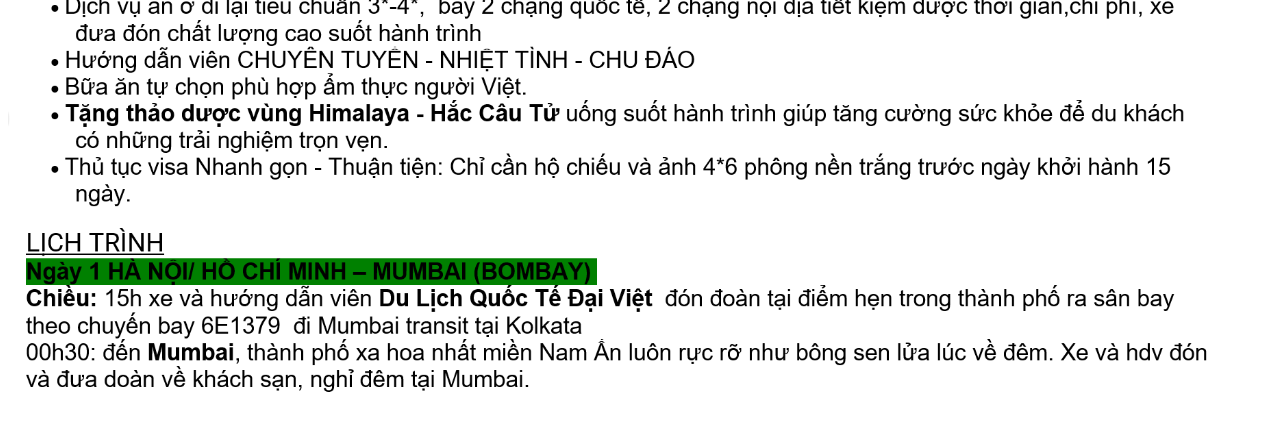
<file: dulichthailan.html>
<!DOCTYPE html>
<html lang="en">
<head>
    <meta charset="UTF-8">
    <meta http-equiv="X-UA-Compatible" content="IE=edge">
    <meta name="viewport" content="width=device-width, initial-scale=1.0">
    <title>Du lịch Trung Quốc</title>
    <style>
        img { 
            width: 1200px;
            height: 100%;
        }
    </style>
</head>
<body>
<img src="./asset/image/Screenshot (109).png" />
<img src="./asset/image/Screenshot (98).png" />
<img src="./asset/image/Screenshot (99).png" />
<img src="./asset/image/Screenshot (100).png" />
<img src="./asset/image/Screenshot (101).png" />
<img src="./asset/image/Screenshot (102).png" />
</body>
</html>
</file>
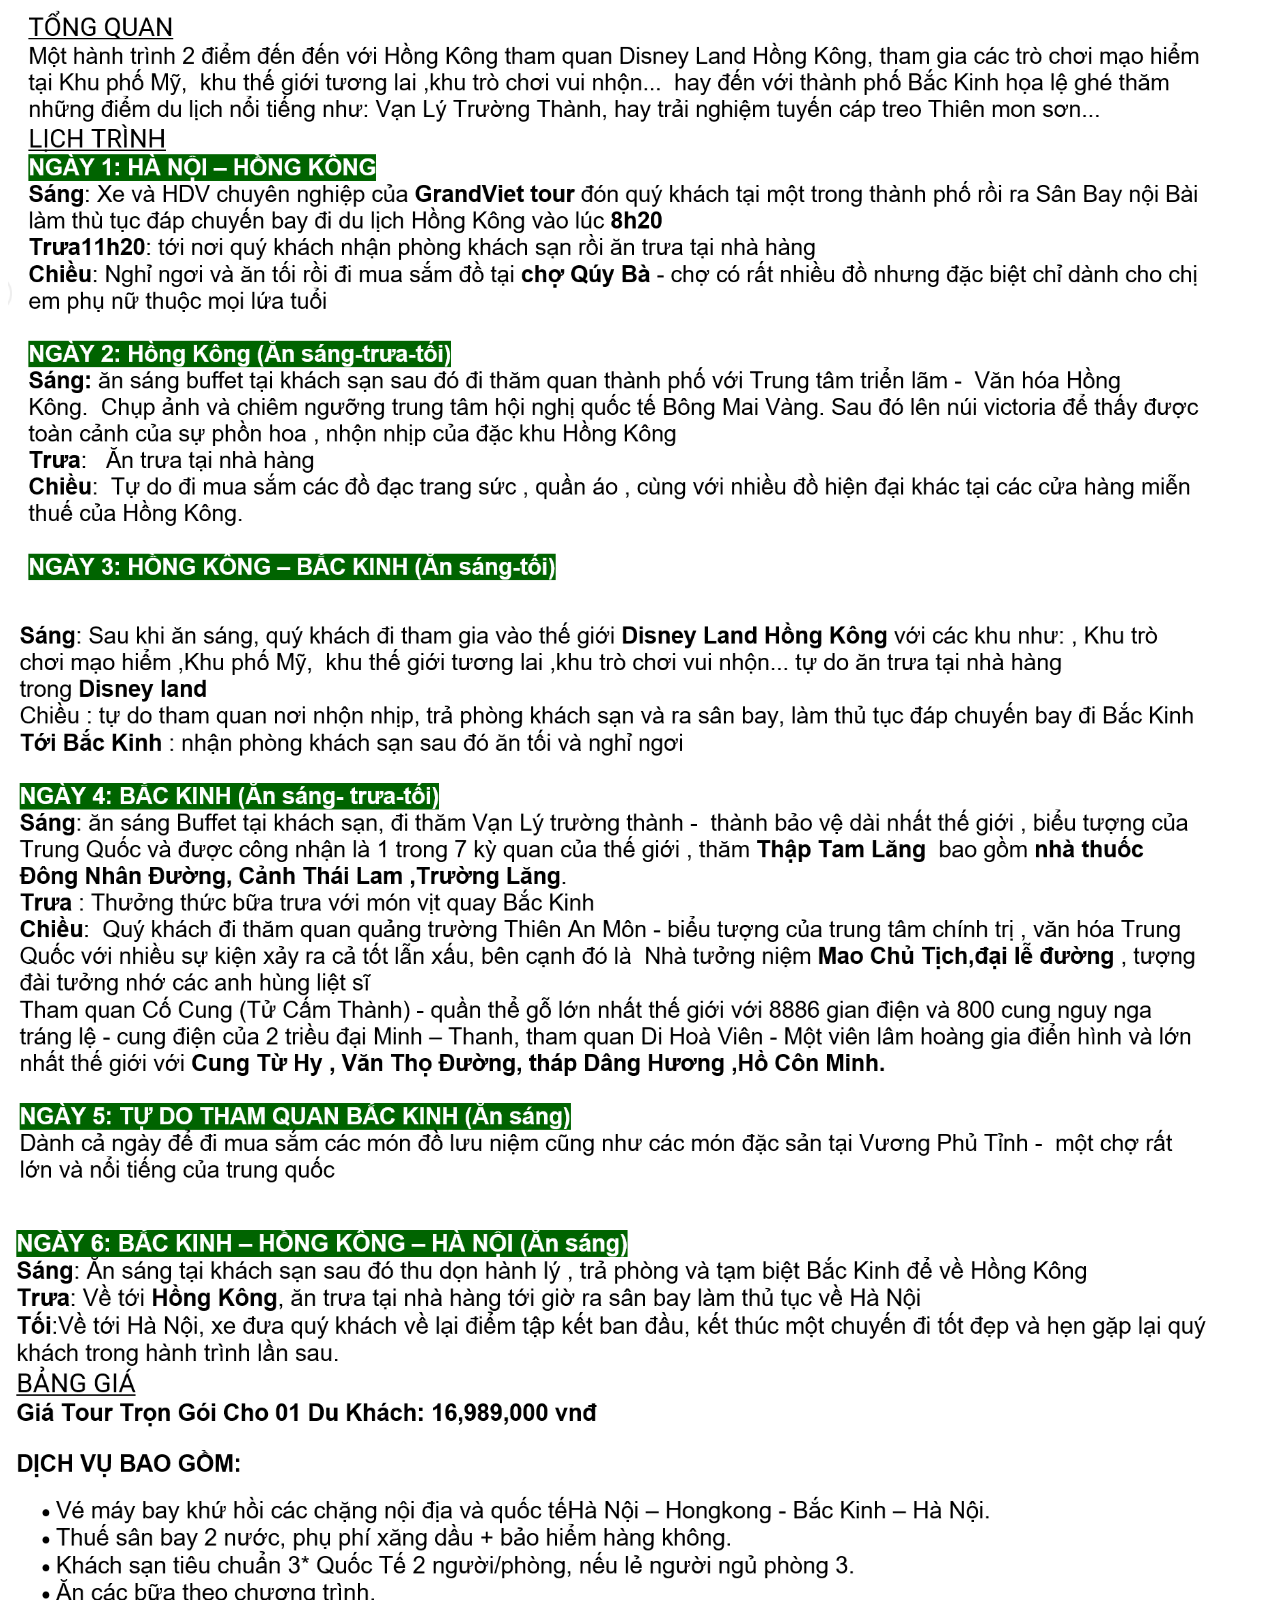
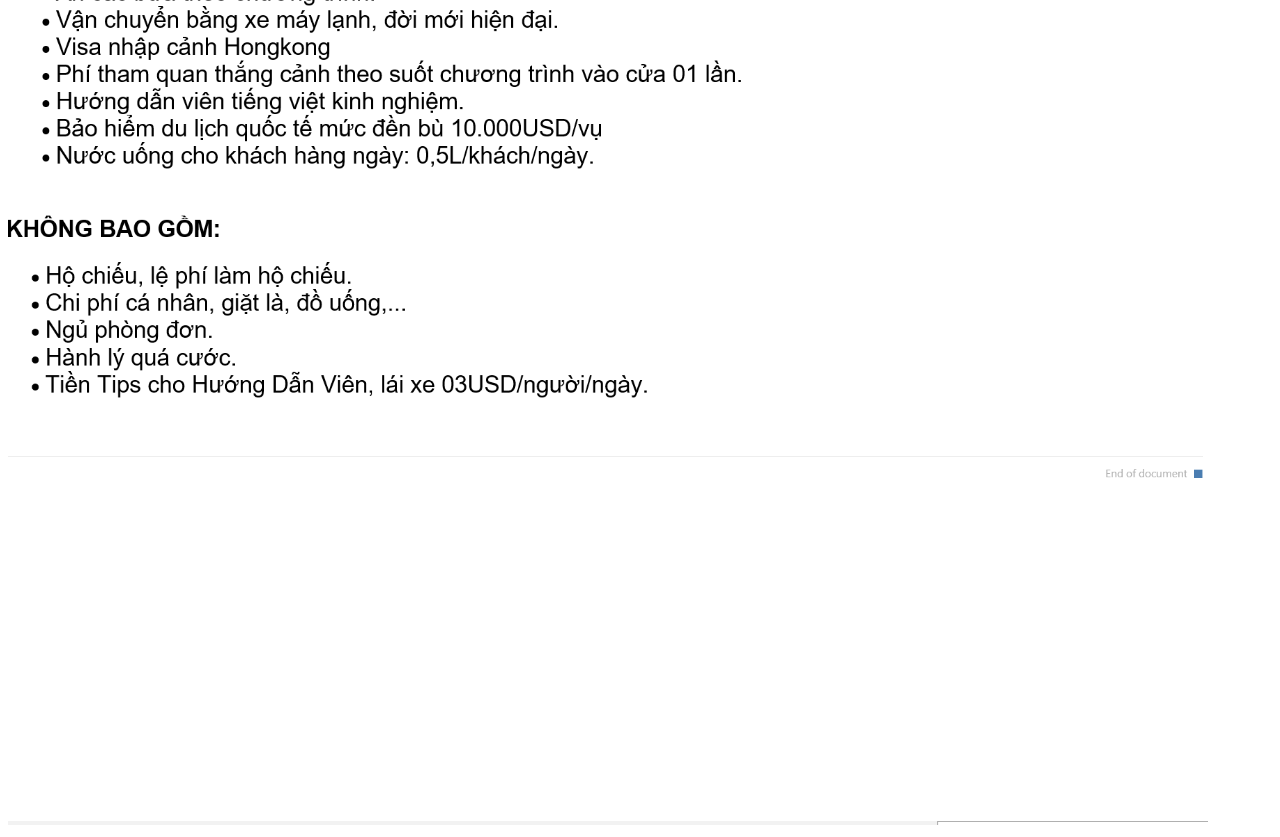
<file: dulichtrungquoc.html>
<!DOCTYPE html>
<html lang="en">
<head>
    <meta charset="UTF-8">
    <meta http-equiv="X-UA-Compatible" content="IE=edge">
    <meta name="viewport" content="width=device-width, initial-scale=1.0">
    <title>Du lịch Trung Quốc</title>
    <style>
        img { 
            width: 1200px;
            height: 100%;
        }
    </style>
</head>
<body>
<img src="./asset/image/Screenshot (94).png" />
<img src="./asset/image/Screenshot (95).png" />
<img src="./asset/image/Screenshot (96).png" />
<img src="./asset/image/Screenshot (97).png" />
</body>
</html>
</file>
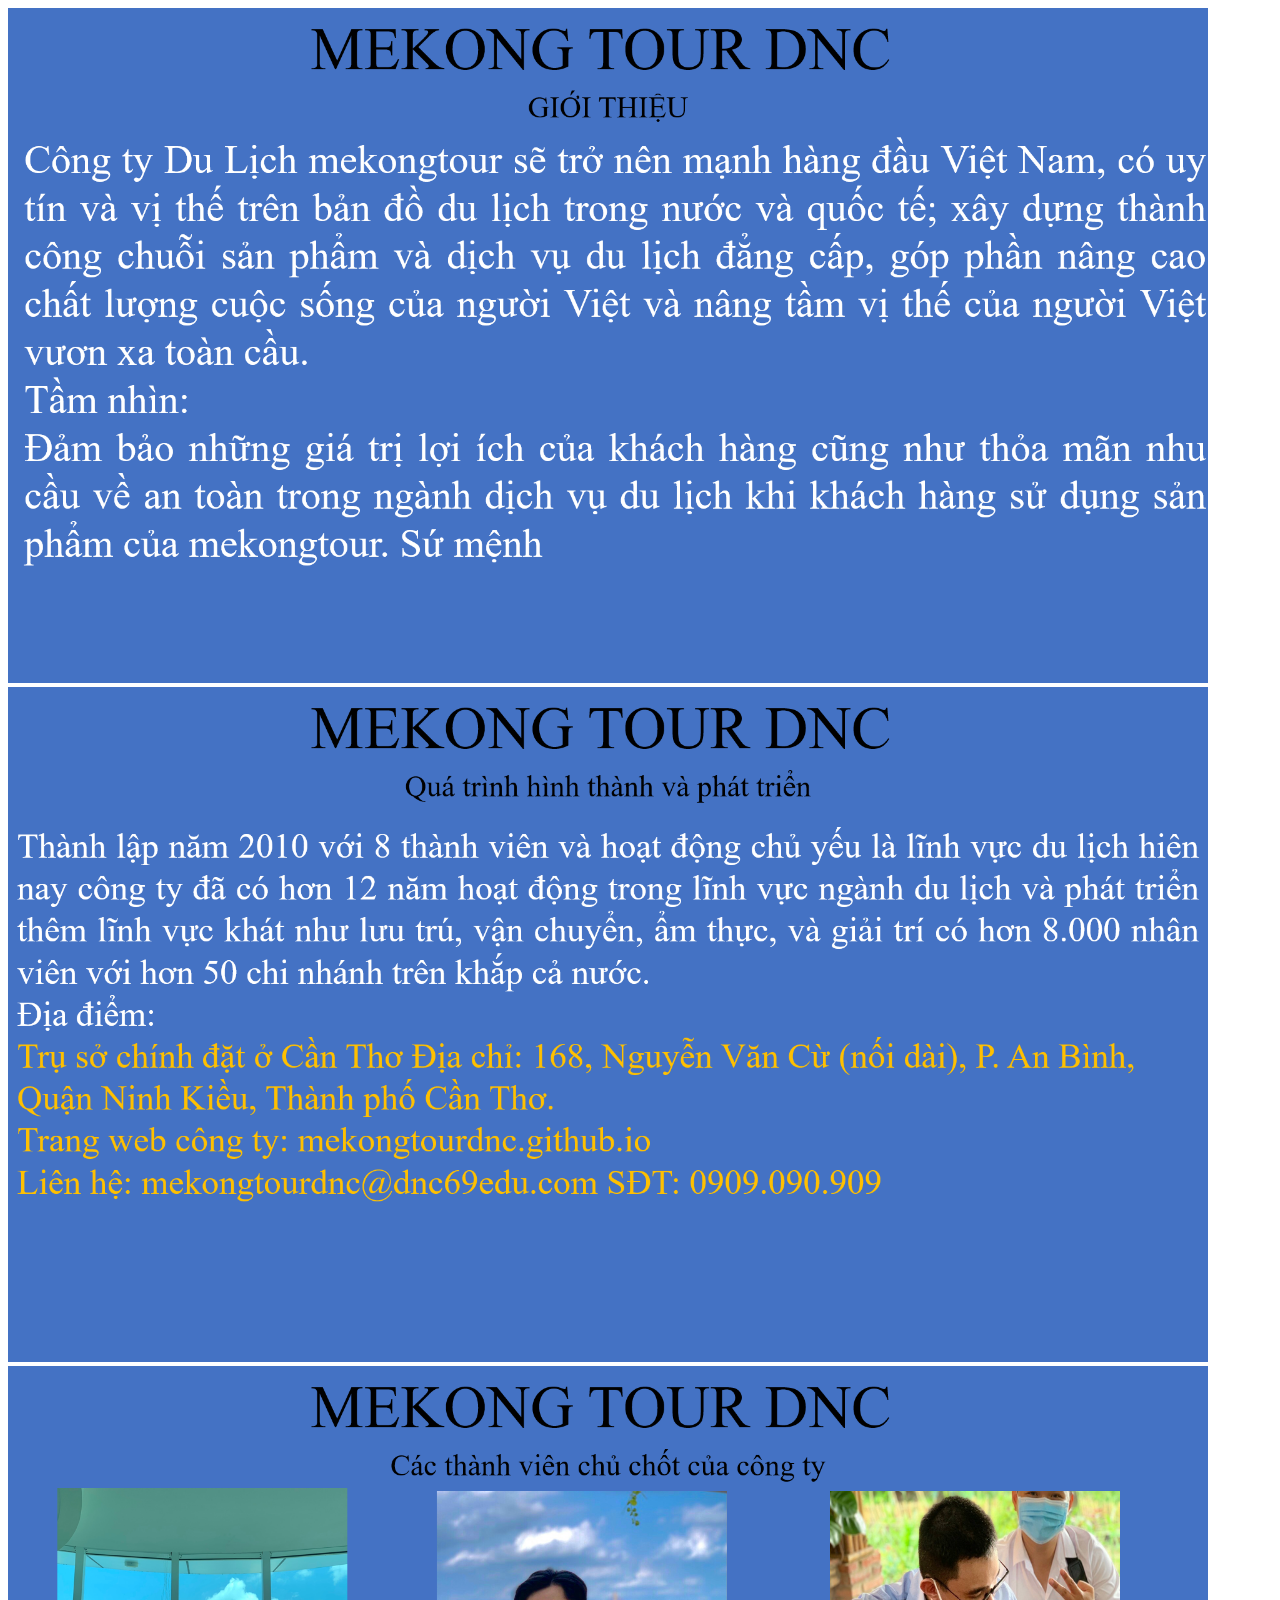
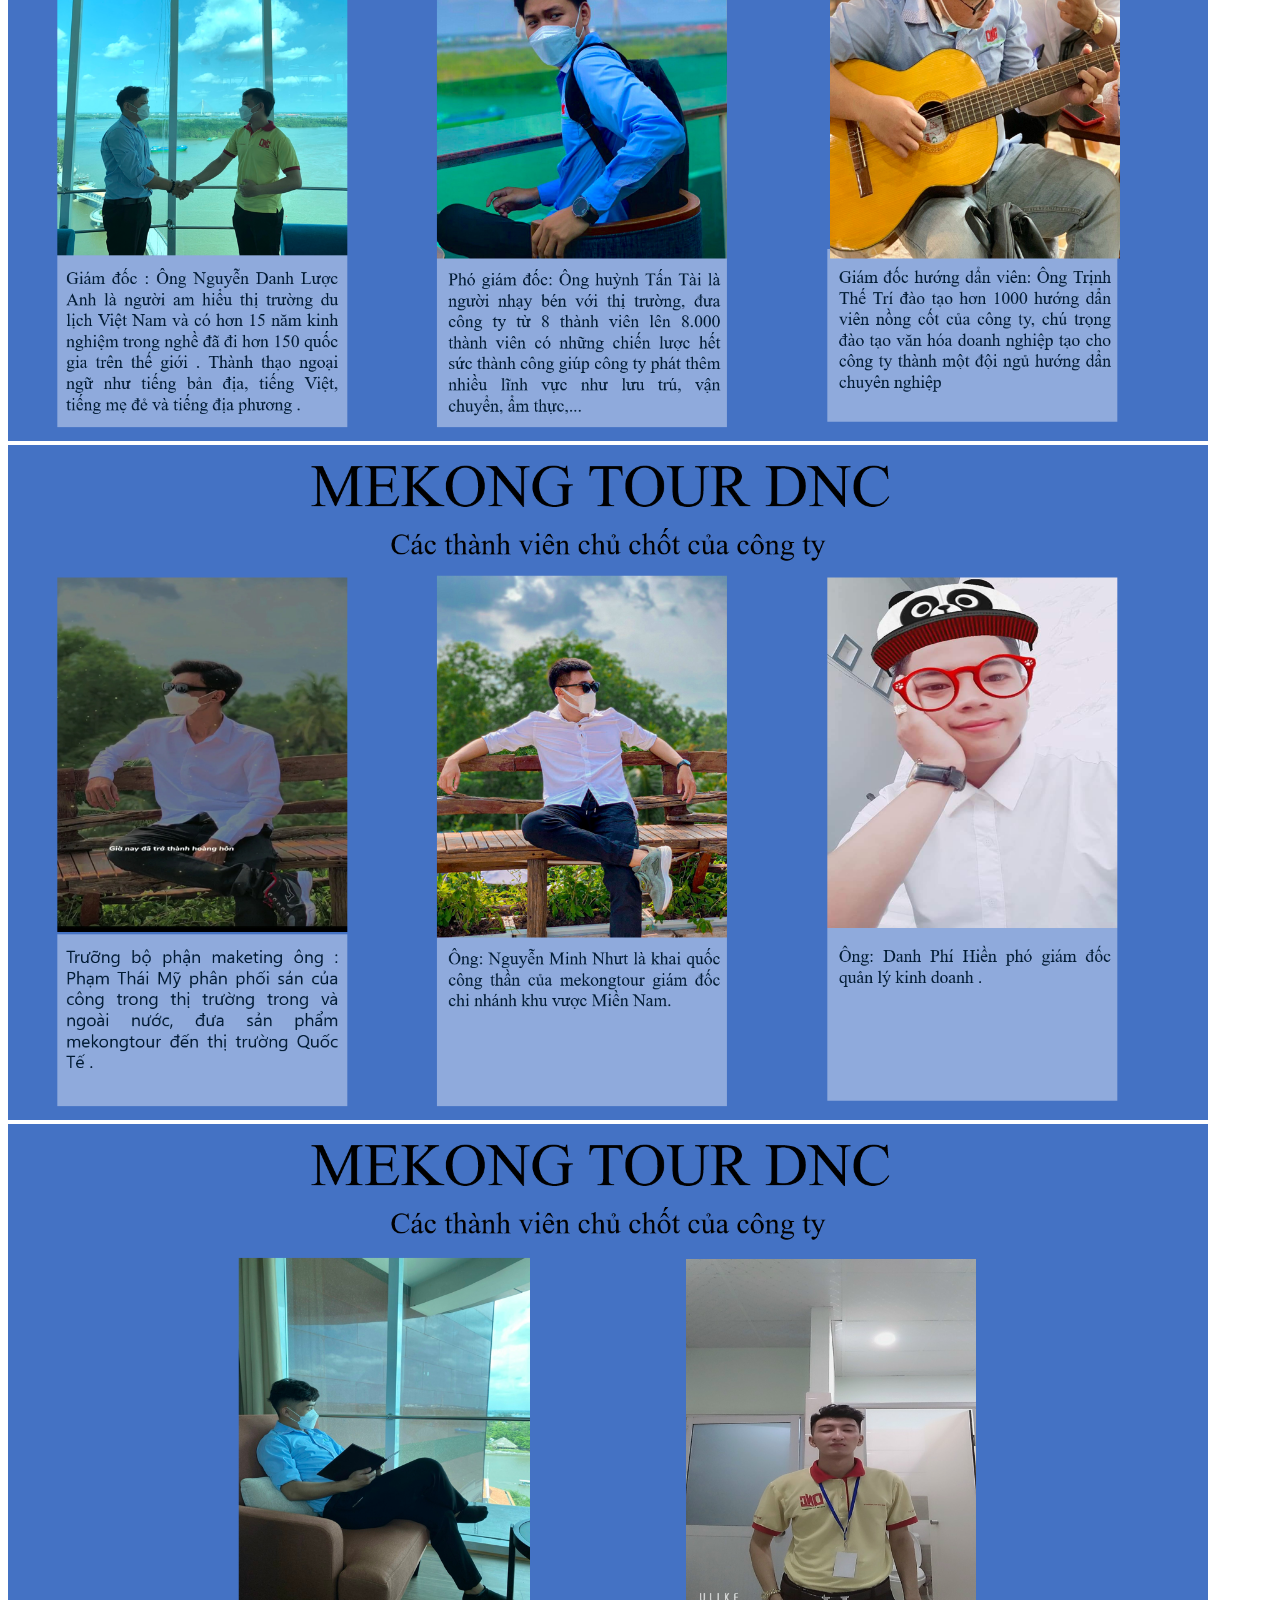
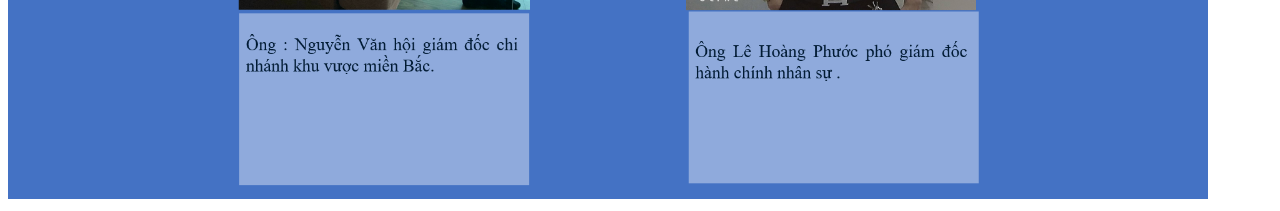
<file: hinhcongty.html>
<!DOCTYPE html>
<html lang="en">
<head>
    <meta charset="UTF-8">
    <meta http-equiv="X-UA-Compatible" content="IE=edge">
    <meta name="viewport" content="width=device-width, initial-scale=1.0">
    <title>hình công ty</title>
    
    <style>
        img { 
            width: 1200px;
            height: 100%;
        }
    </style>
</head>
<body>
<img src="./asset/image/Screenshot (120).png" />
<img src="./asset/image/Screenshot (121).png" />
<img src="./asset/image/Screenshot (122).png" />
<img src="./asset/image/Screenshot (123).png" />
<img src="./asset/image/Screenshot (124).png" />
</body>
</html>
</file>
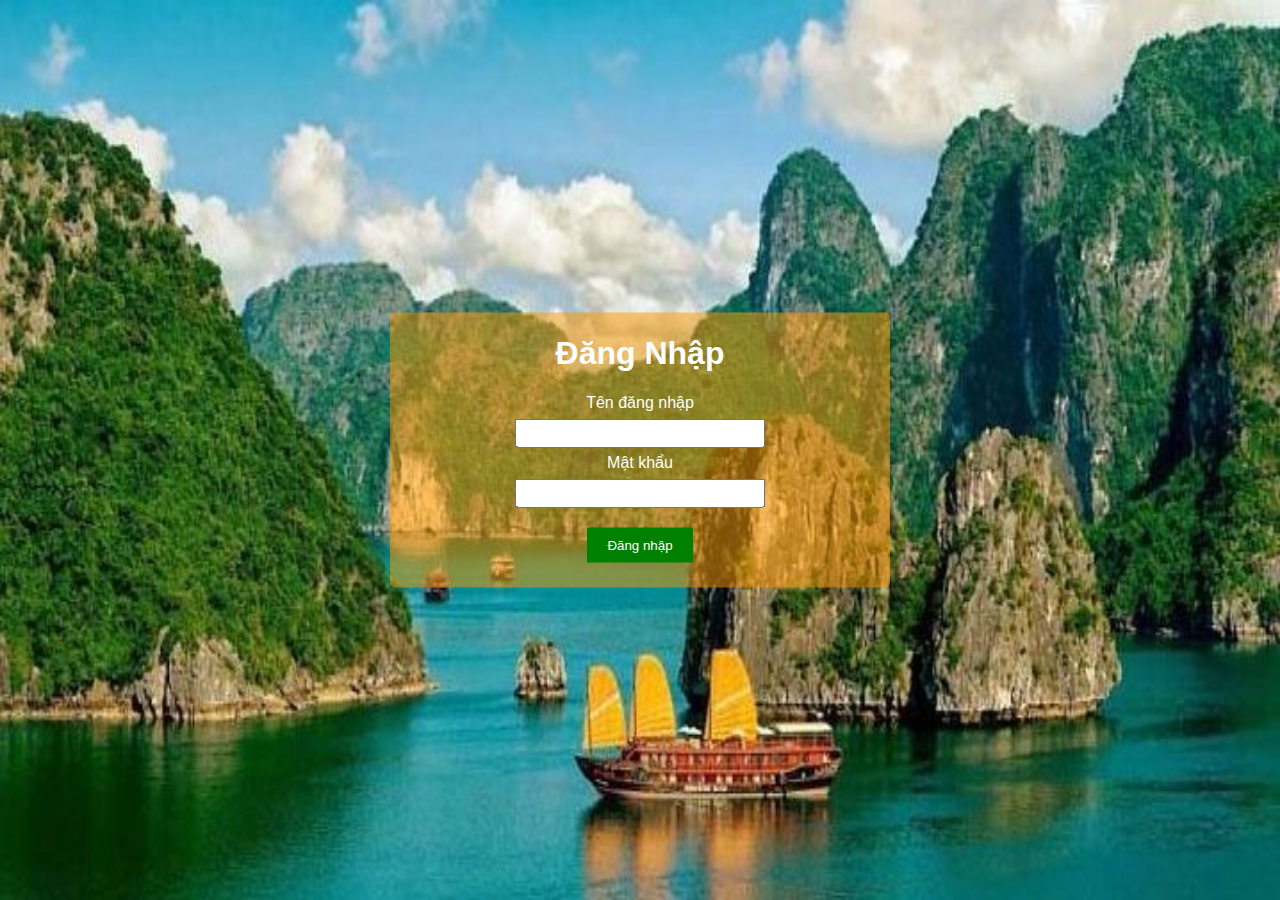
<file: login.html>
<!DOCTYPE html>
<html lang="en">
  <head>
    <meta charset="UTF-8" />
    <meta http-equiv="X-UA-Compatible" content="IE=edge" />
    <meta name="viewport" content="width=device-width, initial-scale=1.0" />
    <link rel="stylesheet" href="./asset/css/styles.css" />
    <link rel="stylesheet" href="./asset/css/style_login.css" />
    <title>Đăng Nhập</title>
  </head>
  <body>
    <div class="container">
      <div class="box">
        <h1>Đăng Nhập</h1>
        <div class="form">
          <p>Tên đăng nhập</p>
          <input type="text" name="" id="" />
        </div>
        <div>
          <p>Mật khẩu</p>
          <input type="text" />
        </div>
        <div>
          <button>Đăng nhập</button>
        </div>
      </div>
    </div>
  </body>
</html>
</file>
<file: asset/css/styles.css>
* {
  padding: 0;
  margin: 0;
  box-sizing: border-box;
  font-family: "Roboto", sans-serif;
}

a {
  text-decoration: none;
  color: #fff;
}

.header {
  position: relative;
  width: 100%;
  height: 80vh;
  color: #fff;
  background-image: url("../image/travel1_kowk.jpg");
  background-repeat: no-repeat;
  background-size: 100% 100%;
}

.header > a {
  display: block;
  font-size: 20px;
  padding: 20px 80px;
  background-color: rgba(0, 0, 0, 0.4);
}

.header .navigate {
  display: flex;
  justify-content: space-between;
  align-items: center;
  padding: 20px 50px;
  font-size: 20px;
  background-color: rgba(124, 199, 189, 0.4);
}
.navigate span {color: #000;}

.contact span + span {
  margin-left: 25px;
}

.menu {
  display: flex;
  justify-content: end;
  gap: 25px;
  margin-top: 50px;
  padding: 20px;
  font-size: 20px;
}

.sub_1 > p {
  font-weight: 600;
}

.intro {
  position: absolute;
  left: -60px;
  top: 125px;
  padding: 10px 40px;
}
.intro img {
  display: block;
  width: 150px;
  margin: auto;
}

.intro img:last-child {
  width: 500px;
}

.sub_2 {
  background-color: #fff;
  display: none;
  padding: 18px;
}

.sub_2 p {
  color: #000;
}

.sub_1:hover .sub_2 {
  display: block;
  animation: showsub 0.5s linear;
}

@keyframes showsub {
  0% {
    opacity: 0;
  }
  100% {
    opacity: 1;
  }
}

/* ================================== */

.box {
  color: #fff;
  position: absolute;
  width: 500px;
  margin: auto;
  background-color: rgba(255, 153, 0, 0.5);
  padding: 25px;
  text-align: center;
  line-height: 30px;
  border-radius: 5px;
  left: 50%;
  top: 50%;
  transform: translateX(-50%) translateY(-50%);
}

.box input {
  padding: 5px 10px;
  width: 250px;
}

.form {
  margin-top: 20px;
}

.form div {
  margin-top: 30px;
}

button {
  padding: 10px 20px;
  margin-top: 20px;
  background-color: green;
  border: none;
  color: #fff;
}

/* ============================ */
.slide {
  width: 80%;
  margin-top: 30px;
  margin-left: auto;
  margin-right: auto;
  text-align: center;
}

.slide img {
  width: 100px;
  height: 200px;
}

.slide p {
  margin-top: 10px;
  font-weight: 600;
}
.slide p {
  color: #000;
}
.slogan {
  text-align: center;
  margin-top: 10px;
  font-size: 35px;
  color: rgb(55, 0, 255) ;
}
</file>
<file: asset/css/style_login.css>
.container {
  width: 100%;
  height: 100vh;
  background-image: url("../image/tranh-phong-canh-vinh-ha-long-989-718x380.jpg");
  background-repeat: no-repeat;
  background-size: 100% 100%;
}
</file>
